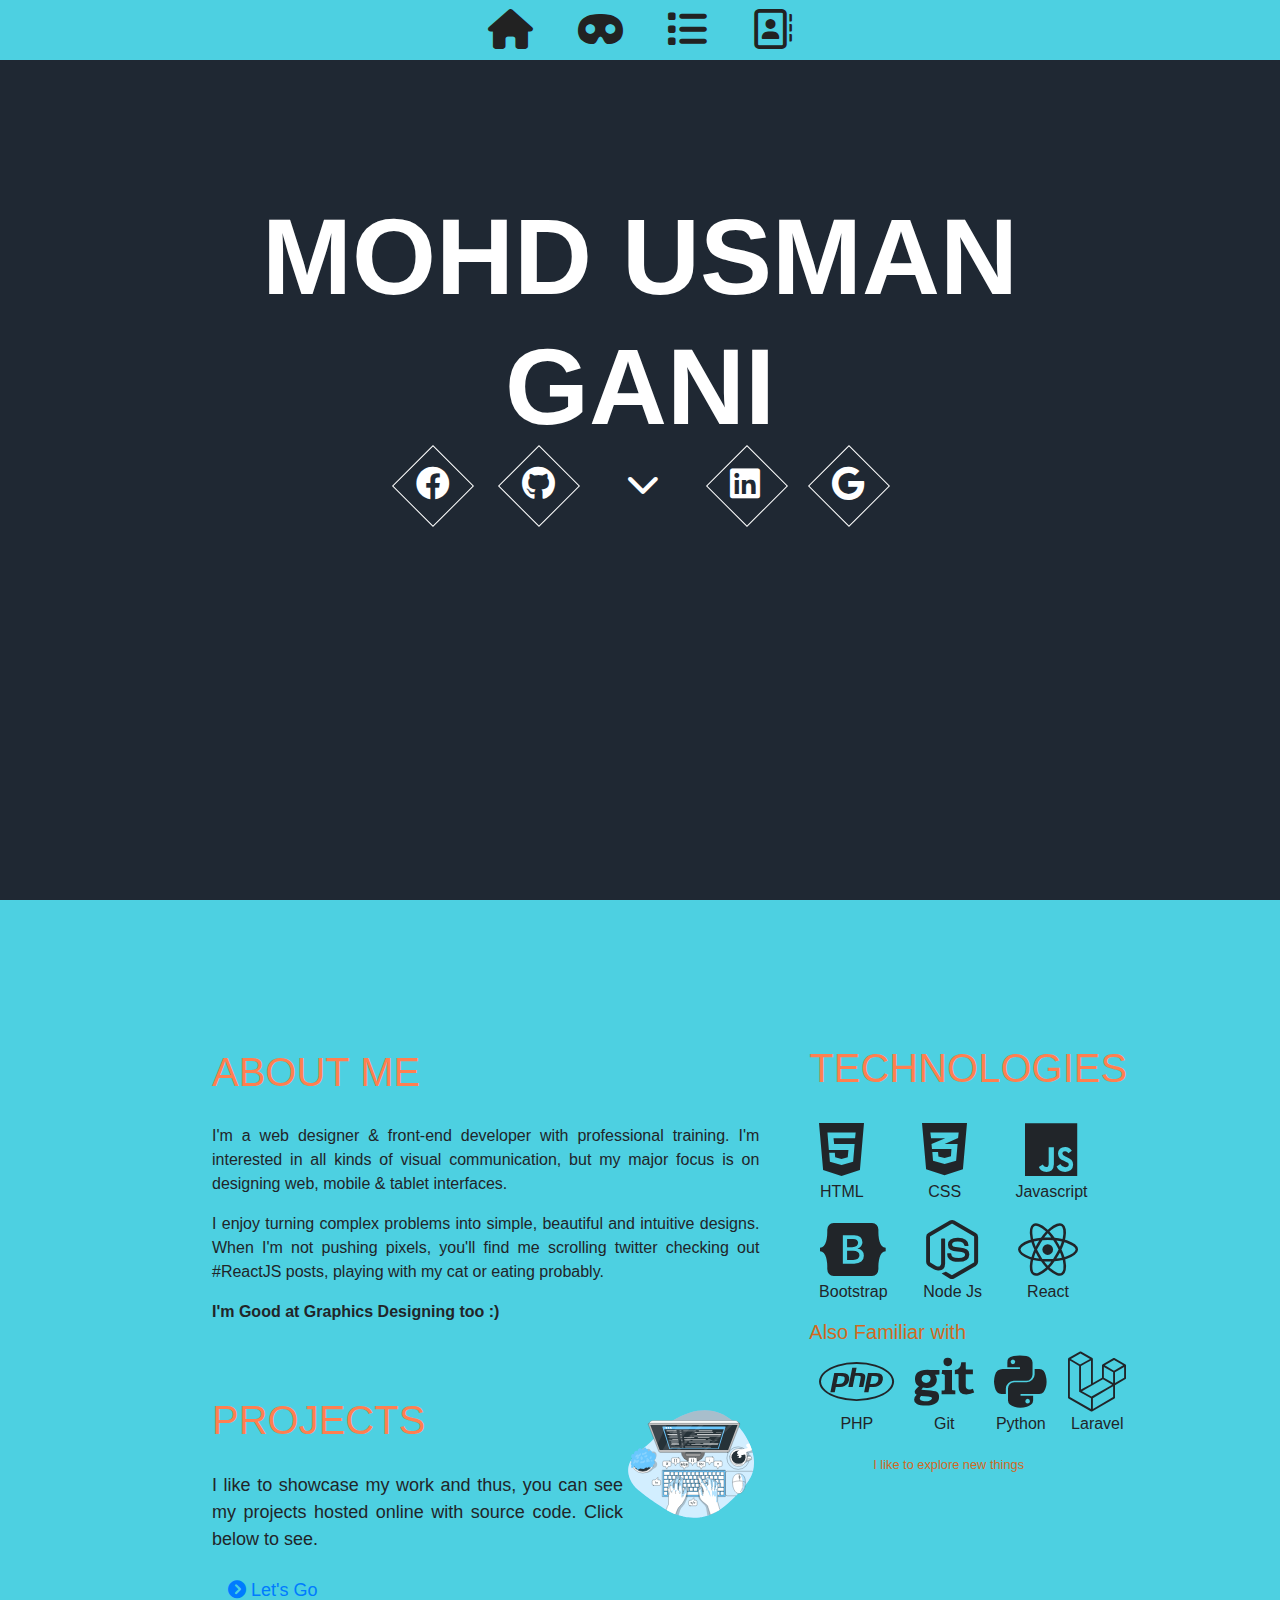
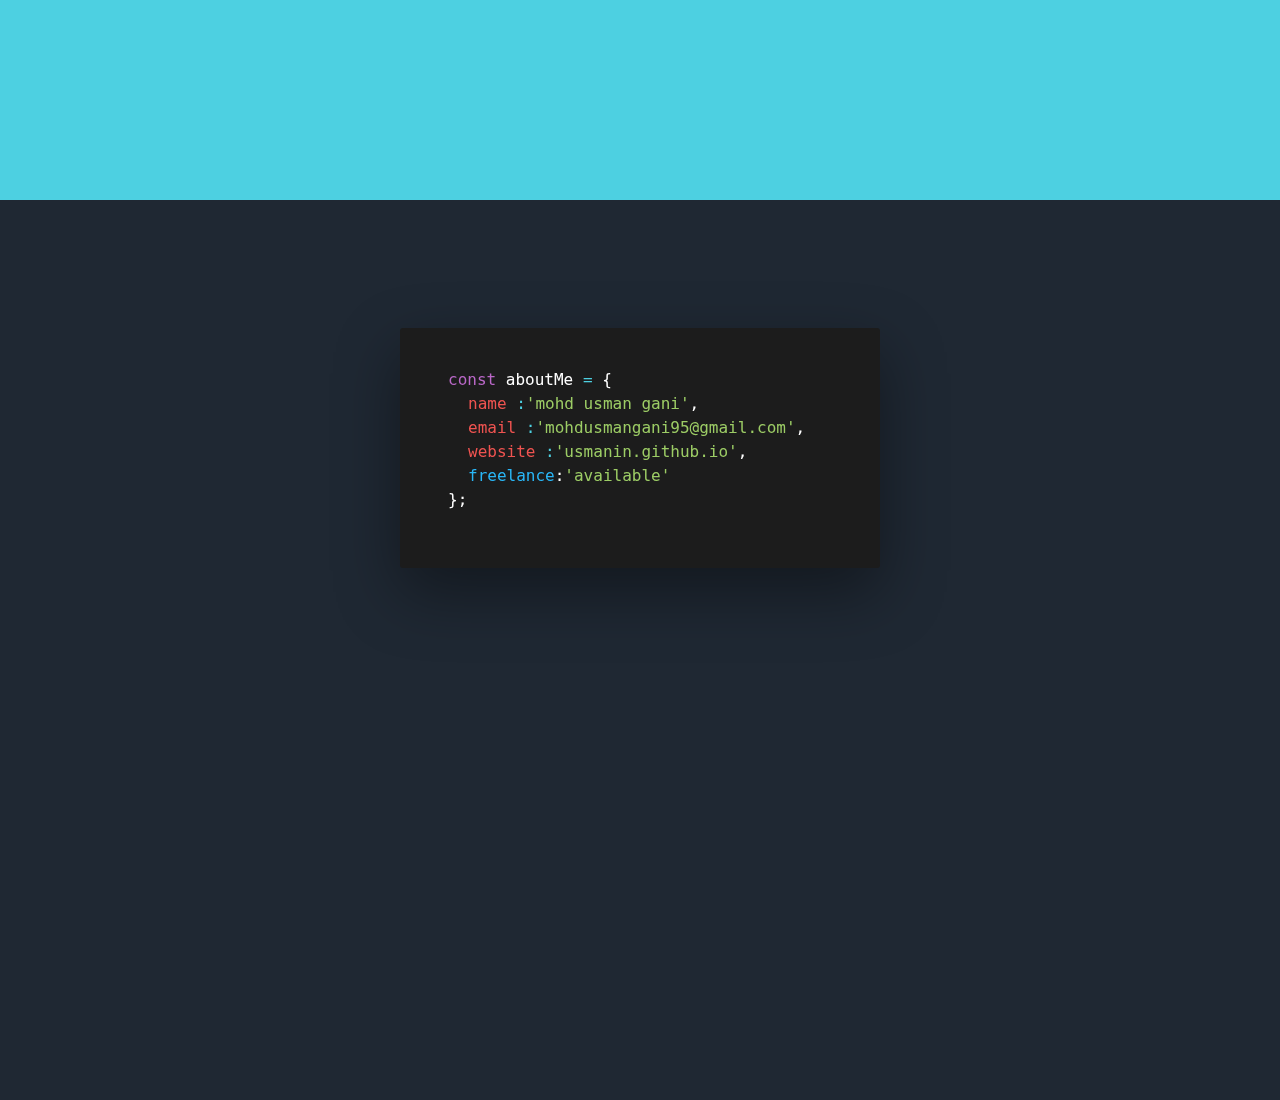
<file: index.html>
<!DOCTYPE html>
<html>
<head>
	<title>Mohd Usman Gani</title> 
	<meta charset="utf-8">
	<meta name="viewport" content="width=device-width, initial-scale=1">
	<link rel="stylesheet" href="https://maxcdn.bootstrapcdn.com/bootstrap/4.5.2/css/bootstrap.min.css">	
	<link href='https://fonts.googleapis.com/css?family=Quicksand' rel='stylesheet'>
	<link rel="stylesheet" href="https://cdnjs.cloudflare.com/ajax/libs/font-awesome/6.0.0-beta3/css/all.min.css" />

	<link rel="stylesheet" href="./assessts/style.css" />
	<link rel="stylesheet" href="./assessts/card.css"/>
	<style>
		
	</style>
</head>
<body id="top">	
	<div class="menubar">
		<div class="bar">
			<div class="progress" id="bar"></div>
			<div id="menu">
				<a href="#top"><i class="fas fa-home"></i></a>
				
				<a href="#skill"><i class="fas fa-mask"></i></a>
				<a href="./project.html"><i class="fas fa-list"></i></a>
				<a href="#contact"><i class="far fa-address-book"></i></a>		
			</div>
		</div>		
	</div>

	<div class="container-fluid" style="padding-left:0; padding-right: 0;">

		<section id="about">
			<h1>Mohd Usman Gani</h1>
			<div class="flex">
				<a href="https://www.facebook.com/M.Gani95" target="_blank"><i class="fab fa-facebook icons"></i></a>
				<a href="https://github.com/usmanIN" target="_blank"><i class="fab fa-github icons"></i></a>
				<a href="#service"><i class="fas fa-chevron-down"></i></a>
				<a href="https://www.linkedin.com/comm/in/mohd-usman-gani-3a11031a1" target="_blank"><i class="fab fa-linkedin icons"></i></a>
				<a href="mailto:mohdusmangani95@gmail.com" target="_blank"><i class="fab fa-google icons"></i></a>				
			</div>
		</section>		
		
		<section id="skill">			
			<div class="row">
				<div class="col-lg-8">
					<div class="card mb-3 " style="background: transparent; border: none;">
						<div class="card-body text-justify">
						<h2 class="section-title">About Me</h2>
						<p>I'm a web designer &amp; front-end developer with professional training. I'm interested in all kinds of visual communication, but my major focus is on designing web, mobile &amp; tablet interfaces.</p>					
						<p>I enjoy turning complex problems into simple, beautiful and intuitive designs. When I'm not pushing pixels, you'll find me scrolling twitter checking out #ReactJS posts, playing with my cat or eating probably.</p>					
						<p><b>I'm Good at Graphics Designing too :) </b></p>
						</div>
					</div>
					<div class="card mb-3 " style="background: transparent; border: none;">
						<div class="card-body text-justify d-flex justify-content-between">
							<div>
								<h4 class="section-title">Projects</h4>
								<p style="font-size: 18px;">I like to showcase my work and thus, you can see my projects hosted online with source code. Click below to see.
								</p>
								<a href="./project.html" class="nav-link"  style="font-size: 18px; ""> <span class="circle"><i class="fas fa-chevron-circle-right"></i></span> Let's Go</a>
							</div>
							<div>
								<img src="./image/typing.svg" style="max-width: 350px; width: 100%;">			
							</div>					
						</div>				
					</div>
				</div>

				<div class="col-lg-4 text-center  mt-3">
					<h2 class="section-title text-left ">Technologies</h2>
					<div class="d-flex justify-content-between">
						<p><i class="fab fa-html5 icons"></i><br/><span class="subtitle">HTML</span></p>
						<p><i class="fab fa-css3-alt icons"></i><br/><span class="subtitle">CSS</span></p>
						<p><i class="fab fa-js icons"></i><br/><span class="subtitle">Javascript</span></p>							
					</div>
					<div class="d-flex justify-content-between">
						<p><i class="fab fa-bootstrap icons"></i><br/><span class="subtitle">Bootstrap</span></p>
						<p><i class="fab fa-node-js icons"></i><br/><span class="subtitle">Node Js</span></p>						
						<p><i class="fab fa-react icons"></i><br/><span class="subtitle">React</span></p>						
					</div>	
					<h5 style="color:chocolate; text-align: left;">Also Familiar with</h5>
					<div class="d-flex justify-content-between">												
						<p><i class="fab fa-php icons"></i><br/><span class="subtitle">PHP</span></p>
						<p><i class="fab fa-git icons"></i><br/><span class="subtitle">Git</span></p>
						<p><i class="fab fa-python icons"></i><br/><span class="subtitle">Python</span></p>							
						<p><i class="fab fa-laravel icons"></i><br/><span class="subtitle">Laravel</span></p>							
					</div>
					<small style="color:chocolate;" class="text-left">I like to explore new things</small>
				</div>
			</div>
			
		</section>
		<section id="contact">
			<!-- <h4 class="section-title">Contact </h4> -->
			<div class="opener">
				<div class="card-opener">
					<div class="card-back">
						<div class="card__cont">
							<span>(<span class="green">'Hello! Nice To Meet You.'</span>);</span>														
							<img src="./image/profile.jpg" class="profile"/>
						</div>
					</div>
					<div class="card-front">
						<div class="card__cta">
						<p><span class="purple">const</span> aboutMe <span class="cyan">=</span> {
							<br />
							<span class="space red">name</span>
							<span class="cyan">:</span><span class="green">'mohd usman gani'</span>,
							<br/>
							<span class="space red">email</span>
							<span class="cyan">:</span><span class="green">'mohdusmangani95@gmail.com'</span>,
							<br/>
							<span class="space red">website</span>
							<span class="cyan">:</span><span class="green">'usmanin.github.io'</span>,
							<br/>
							<span class="space blue">freelance</span>:<span class="green">'available'</span>
							<br/> 
							};
						</p>
						</div>  
					</div>
				</div>
			</div>

			<div class="opener-mobile">
				<h4 class="section-title">Contact</h4>
				<div class="card__cta">
					<p><span class="purple">const</span> aboutMe <span class="cyan">=</span> {
						<br />
						<span class="space red">name</span>
						<span class="cyan">:</span><span class="green">'mohd usman gani'</span>,
						<br/>
						<span class="space red">email</span>
						<span class="cyan">:</span><span class="green">'mohdusmangani95@gmail.com'</span>,
						<br/>
						<span class="space red">website</span>
						<span class="cyan">:</span><span class="green">'usmanin.github.io'</span>,
						<br/>
						<span class="space blue">freelance</span>:<span class="green">'available'</span>
						<br/> 
						};
					</p>
				</div>  
			</div>

		</section>
		
	</div>
</body>
<script src="https://ajax.googleapis.com/ajax/libs/jquery/3.5.1/jquery.min.js"></script>
<script src="https://cdnjs.cloudflare.com/ajax/libs/popper.js/1.16.0/umd/popper.min.js"></script>
<script src="https://maxcdn.bootstrapcdn.com/bootstrap/4.5.2/js/bootstrap.min.js"></script>

<script src="assessts/script.js"></script>

</html>
</file>
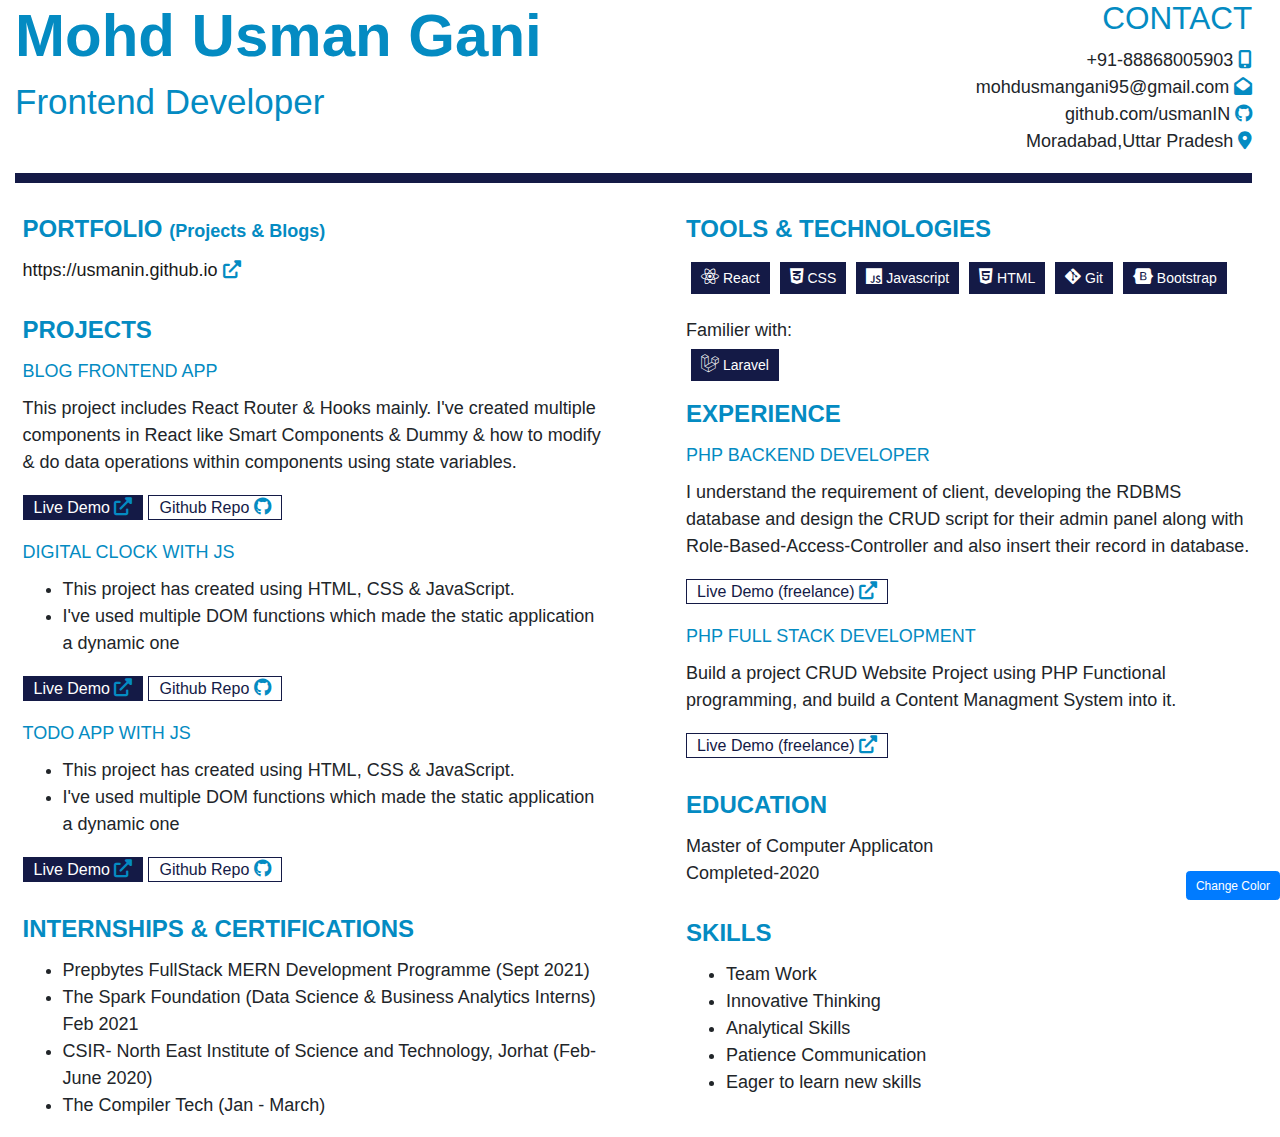
<file: resume/index.html>
<!DOCTYPE html>
<html>
    <head>
        <meta charset="utf-8">
        <meta http-equiv="X-UA-Compatible" content="IE=edge">
        <title>Resume</title>
        <meta name="description" content="">
        <meta name="viewport" content="width=device-width, initial-scale=1">
        <link rel="stylesheet" href="https://maxcdn.bootstrapcdn.com/bootstrap/4.5.2/css/bootstrap.min.css">	
    	<link href='https://fonts.googleapis.com/css?family=Quicksand' rel='stylesheet'>
	    <link rel="stylesheet" href="https://cdnjs.cloudflare.com/ajax/libs/font-awesome/6.0.0-beta3/css/all.min.css" />
        <style>
            *{  font-size: 18px;}
            body{width:99%;}
            :root{
                --color: #048BC2;
                --background: #FFFFFF;
                --button: #141A46;
            }

            
            .project-title, .card-title, .name-title,.role-title, .contact-title, .button-demo{    color: var(--color); }
            .fas, .fab{    color: var(--color); }
                    
            .button-demo{    font-size: 16px;   }
            .project-title, .card-title{    text-transform: uppercase;  margin-bottom: 10px;}
            .card-title{    font-size: 24px;    font-weight: 700;   }
            .project-title{    font-weight: 500;    }
            

            hr{ border-top: 10px solid var(--button);}

            .card{  border: none; }
            .card-body{ padding-bottom: 0; padding-top: 10px; padding-right: 0;}
            .name-title{ font-size: 60px; font-weight: 700; }
            .role-title{ font-size: 35px; font-weight: 400;}
            
            .tool-button .fas, .tool-button .fab{    color: #FFF; }    
            .tool-button{   padding: 5px 10px;background: var(--button); color: white; margin: 5px;   font-size: 14px; }

            div.project-card{ padding-left: 0px;}
            
            div.project-link a{ border: 1px solid var(--button); padding: 3px 10px; text-decoration: none; font-size: 16px;}
            div.project-link a:first-child{background: var(--button); color: white;}
            div.project-link a:first-child:hover{color: var(--button); background: white;}
            div.project-link a:last-child{color: var(--button); background: white;}
            div.project-link a:last-child:hover{background: var(--button); color: white;}
            div.skill-card{ display: flex; flex-wrap: wrap; justify-content: flex-start;}          
            
            #color-div{ position: fixed; z-index: 1; bottom: 0;  width: 0; right: 0;  top:0;  background-color: #141A46; transition: 1s; overflow-x: hidden; padding-top: 60px;}
            #color-div #color-container{ display: flex;  justify-content:center; flex-direction: column;}  
            #color-div div#color-container div p{   margin: 5px; padding: 15px;  }
            #color-div div#color-container div button{   margin: 5px;  border: none; font-size: 12px; color: #FFF;  font-weight:600; background: #191919;}
            #color-div div#color-container div button:hover{  background: #FFF; color: #191919;}
            
            #button-open{   position: fixed;    bottom: 0;     right: 0;     z-index: 1; font-size: 12px; }
            #button-close{   position: absolute;    bottom: 0;     right: 0;    }

            @media print{
                #color-div, #button-open{    display: none;}                
            }
            
        </style>
        
    </head>
    <body>  
        <button class="btn btn-primary btn-sm" id="button-open">Change Color</button>          
        <div id="color-div">

            <div class="container" id="color-container">
                
            </div>
            <button class="btn btn-primary btn-block btn-sm" id="button-close">Close</button>
            
        </div>
        <div class="container-fluid">
            <div class="d-flex justify-content-between">
                <div class="conatiner">
                    <h1 class="name-title">Mohd Usman Gani</h1>                
                    <h3 class="role-title">Frontend Developer</h3> 
                </div>
                <div class="conatiner d-flex flex-column float-right text-right">
                    <h3 class="text-uppercase contact-title">Contact</h3>
                    <div>+91-88868005903 <i class="fas fa-mobile-alt"></i></div>
                    <div>mohdusmangani95@gmail.com <i class="fas fa-envelope-open"></i></div>
                    <div>github.com/usmanIN <i class="fab fa-github"></i></div>
                    <div>Moradabad,Uttar Pradesh <i class="fas fa-map-marker-alt"></i></div>
                </div>
            </div>    
            <hr/>
            
        </div>
        <div class="row">
            <div class="col-lg-6 col-md-6 col-sm-6">
                <div class="card">
                    <div class="card-body">
                        <p class="card-title">Portfolio <span style="text-transform:capitalize">(Projects & Blogs)</span></p>
                        <p ><a style="color:#191919; font-size: 18px; font-weight: 500;" href="https://usmanin.github.io/">https://usmanin.github.io <i class="fas fa-external-link-alt"></i></a></p>
                    </div>
                </div>
                <div class="card">
                    <div class="card-body">
                        <p class="card-title">Projects</p>                        
                        <div class="container-fluid mb-3 project-card">
                            <p class="project-title">Blog Frontend App</p>
                            <p class="project-description">This project includes React Router & Hooks
                                mainly. I've created multiple components in
                                React like Smart Components & Dummy &
                                how to modify & do data operations within
                                components using state variables.</p>
                            <div class="project-link">
                                <a href="" class="button-demo"> Live Demo <i class="fas fa-external-link-alt"></i></a>
                                <a href="" class="button-demo"> Github Repo <i class="fab fa-github"></i> </a>
                            </div>                            
                        </div>

                        
                        <div class="container-fluid mb-3 project-card">
                            <p class="project-title">Digital Clock with JS</p>
                            <ul class="project-description">
                                <li>This project has created using HTML, CSS &  JavaScript.</li>
                                <li>I've used multiple DOM functions which
                                    made the static application a dynamic one</li>
                            </ul>
                            <div class="project-link">
                                <a href="https://usmanin.github.io/Elevation-Academy/project/Digital%20Clock/" class="button-demo"> Live Demo <i class="fas fa-external-link-alt"></i></a>
                                <a href="https://github.com/usmanIN/Elevation-Academy/tree/master/project/Digital%20Clock" class="button-demo"> Github Repo <i class="fab fa-github"></i> </a>
                            </div>                            
                        </div>

                        <div class="container-fluid mb-3 project-card">
                            <p class="project-title">TODO App with JS</p>
                            <ul class="project-description">
                                <li>This project has created using HTML, CSS &  JavaScript.</li>
                                <li>I've used multiple DOM functions which
                                    made the static application a dynamic one</li>
                            </ul>
                            <div class="project-link">
                                <a href="https://usmanin.github.io/Elevation-Academy/project/todo-app-js/" class="button-demo"> Live Demo <i class="fas fa-external-link-alt"></i></a>
                                <a href="https://github.com/usmanIN/Elevation-Academy/tree/master/project/todo-app-js" class="button-demo"> Github Repo <i class="fab fa-github"></i> </a>
                            </div>                            
                        </div>

                    </div>
                </div>

                <div class="card">
                    <div class="card-body">
                        <p class="card-title">Internships & Certifications</p>                        
                        
                            <div class="container-fluid mb-3 project-card">
                                <ul>
                                    <li>Prepbytes FullStack MERN Development Programme (Sept 2021)</li>
                                    <li>The Spark Foundation (Data Science & Business Analytics Interns) Feb 2021</li>
                                    <li>CSIR- North East Institute of Science and Technology, Jorhat (Feb-June 2020)</li>
                                    <li>The Compiler Tech (Jan - March)</li>
                                </ul>              
                            </div>
                    </div>
                </div>
                
            </div>
            <div class="col-lg-6 col-md-6 col-sm-6">
                <div class="card">
                    <div class="card-body">
                            <div class="container-fluid">
                                <p class="card-title">Tools & Technologies</p> 
                                <div class="skill-card">
                                    <div class="tool-button">
                                        <i class="fab fa-react"></i> React
                                    </div>
                                    <div class="tool-button">
                                        <i class="fab fa-css3-alt"></i> CSS
                                    </div>                                    
                                    <div class="tool-button">
                                        <i class="fab fa-js"></i> Javascript
                                    </div>
                                    
                                    <div class="tool-button">
                                        <i class="fab fa-html5"></i> HTML
                                    </div>
                                    
                                    <div class="tool-button">
                                        <i class="fab fa-git-alt"></i> Git
                                    </div>
                                    
                                    <div class="tool-button">
                                        <i class="fab fa-bootstrap"></i> Bootstrap
                                    </div>
                                </div>
                                <p></p>
                                <div>Familier with: </div>
                                <div class="d-flex flex-wrap justify-content-start">
                                    <div class="tool-button">
                                        <i class="fab fa-laravel"></i> Laravel
                                    </div>
                                    
                                </div>
                            </div>
                    </div>
                </div>

                <div class="card">
                    <div class="card-body">
                        <div class="container-fluid mb-3">
                            <p class="card-title">Experience</p>                                                     
                            <p class="project-title">PHP Backend Developer</p>
                            <p class="project-description">
                                I understand the requirement of client, developing the RDBMS database and design the CRUD script for their admin panel along with Role-Based-Access-Controller and also insert their record in database.                                
                            </p>                            
                            <div class="project-link">
                                <a href="https://demo.brixtonbike.com/" class="button-demo"> Live Demo (freelance) <i class="fas fa-external-link-alt"></i></a>                                
                            </div>                            
                        </div>
                        <div class="container-fluid mb-3">
                            <p class="project-title">PHP Full Stack Development </p>
                            <p class="project-description">
                                Build a project CRUD Website Project using PHP Functional programming, and build a Content Managment System into it.
                            </p>                            
                            <div class="project-link">
                                <a href="https://getsarkari.com/" class="button-demo"> Live Demo (freelance) <i class="fas fa-external-link-alt"></i></a>                                
                            </div>                            
                        </div>

                    </div>
                </div>

                
                <div class="card">
                    <div class="card-body">
                        <div class="container-fluid">
                            <p class="card-title">Education</p>                             
                            <p style="margin-bottom: 0;">Master of Computer Applicaton</p>                            
                            <p>Completed-2020</p>
                        </div>
                    </div>
                </div>
                
                <div class="card">
                    <div class="card-body">
                        <div class="container-fluid">
                            <p class="card-title">Skills</p> 
                            <ul>
                                <li>Team Work</li>
                                <li>Innovative Thinking</li>
                                <li>Analytical Skills</li>
                                <li>Patience Communication</li>
                                <li>Eager to learn new skills</li>
                            </ul>                            
                        </div>
                    </div>
                </div>


                
                <!-- <div class="card">
                    <div class="card-body">
                        <div class="container-fluid">
                            <p class="card-title">Blogs</p>                             
                            <a href="https://leideapad.wordpress.com/2021/02/25/build-a-ml-project-prediction-of-student-scores/" class="button-demo"> Build a ML Project – Prediction of Student Scores <i class="fas fa-external-link-alt"></i></a><br/>
                            <a href="https://leideapad.wordpress.com/2020/04/23/how-to-create-a-pyramid-pattern-in-using-programming-language/" class="button-demo"> How to create a pyramid pattern in programming? <i class="fas fa-external-link-alt"></i></a>                     
                        </div>                        
                    </div>
                </div>         -->

            </div>            
        </div>

    </body>    
    <script>





    let color = [
         ["#048BC2","#212834"],
         ["#E47960","#000000"],
         ["#65A3CB","#EBB248"],
         ["#EC1D26","#2DC3E0"],       
         ["#000000","#F61329"],         
         ["#BD3147","#303E4C"],
         ["#27B45E","#F7941D"],
         ["#2C316F","#F16C59"]
    ];

    

    for (let index = 0; index < color.length; index++) {
        const value = color[index][1];
        const button = color[index][0];
        
        document.querySelector("#color-container").innerHTML += `<div class="d-flex justify-content-start flex-wrap" style='padding:10px 20px'>
            "<p style="background: `+value+`"></p>        
            <p style="background: `+button+`"></p>
            <button class="color-button" value="`+value+`" button="`+button+`">Select</button>
            </div>`;
    }
            
        
        let cbox = document.querySelectorAll("#color-div button.color-button");
        console.log(cbox.length);
        for (let i = 0; i < cbox.length; i++) {
            cbox[i].addEventListener("click", function() {                
                document.documentElement.style.setProperty('--button', this.getAttribute("button"));
                document.documentElement.style.setProperty('--color', this.getAttribute("value"));
            });
        }
        
        document.querySelector("#button-open").addEventListener("click",function(){
            document.querySelector("#color-div").style.width ="250px";
        })
        document.querySelector("#button-close").addEventListener("click",function(){
            document.querySelector("#color-div").style.width = "0";
       
        });

        document.querySelectorAll("a").forEach(function(e){
            e.setAttribute("target","_blank");
        });

    </script>
</html>
</file>
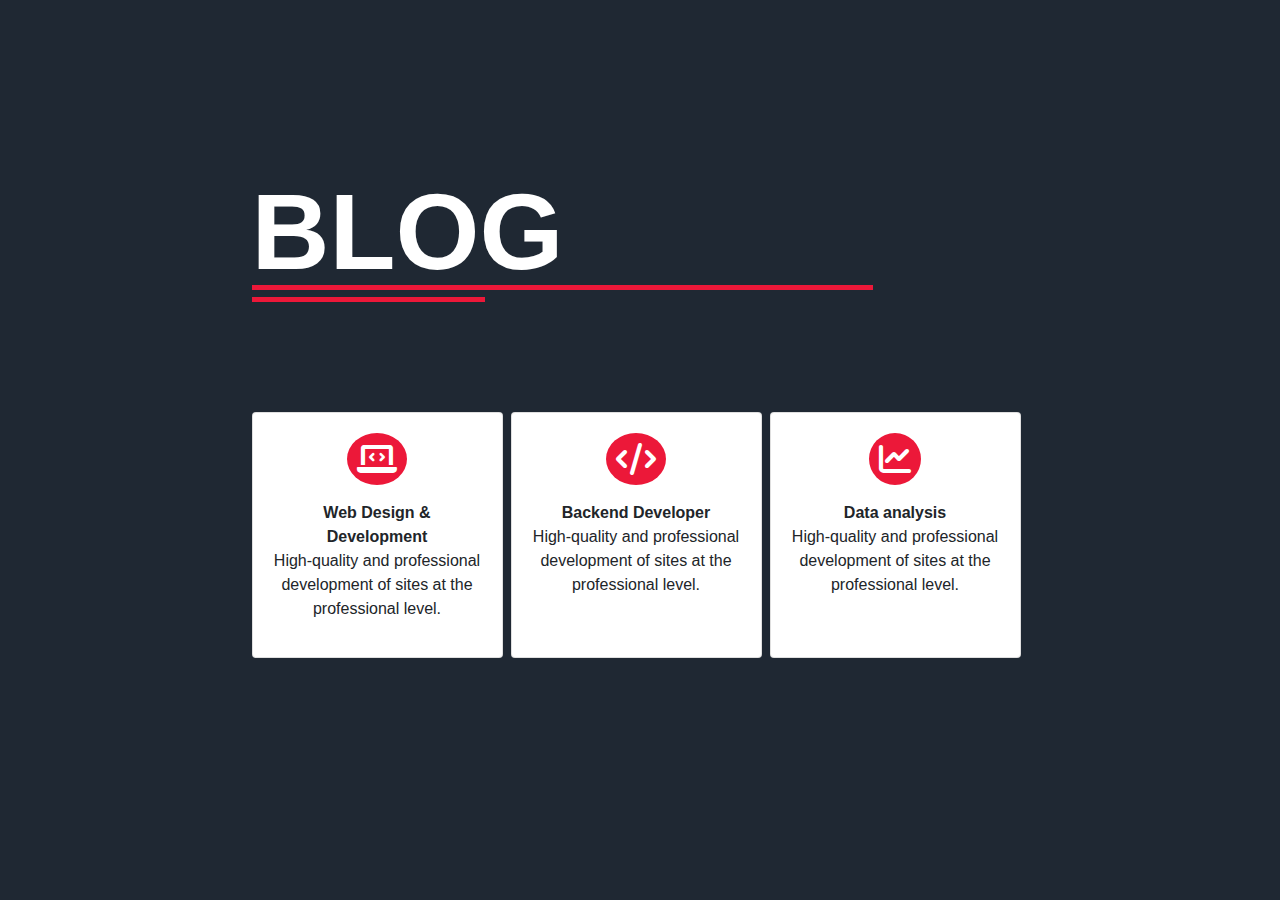
<file: blog.html>
<!DOCTYPE html>
<html>
<head>
	<title>Mohd Usman Gani</title> 
	<meta charset="utf-8">
	<meta name="viewport" content="width=device-width, initial-scale=1">
	<link rel="stylesheet" href="https://maxcdn.bootstrapcdn.com/bootstrap/4.5.2/css/bootstrap.min.css">	
	<link href='https://fonts.googleapis.com/css?family=Quicksand' rel='stylesheet'>
	<link rel="stylesheet" href="https://cdnjs.cloudflare.com/ajax/libs/font-awesome/6.0.0-beta3/css/all.min.css" />

	<link rel="stylesheet" href="./assessts/style.css" />
	<link rel="stylesheet" href="./assessts/card.css"/>
    <style>
        
        h1{
            padding-bottom: 1em;
            text-align: left;
            position: relative;
        }
        
        h1::after, h1::before{            
            content: "";
            border-bottom: 5px solid #ec1839;
            left: 0;        
            position: absolute;
        }
        h1::after{
            width: 80%;
            top: 50%;            
        }
        
        h1::before{
            width: 30%;
            top: 55%;   
        }

        #service .card{
            text-align: center;        
        }

        #service .card .icons{
            font-size: 2em;
            padding: 10px;
            border-radius: 50%;
            background: #ec1839;
            color: #fff;
        }
    </style>
</head>
<body id="top">	

	<div class="container">
		<section id="about">
            
            <h1>Blog</h1>						
            
            <div id="service">
                <div class="d-flex justify-content-between mb-3">
                    <div class="card mr-2">
                        <div class="card-body">
                            <p><i class="fas fa-laptop-code icons"></i></p>
                            <strong>Web Design & Development</strong>
                            <p>High-quality and professional development of sites at the professional level.</p>
                        </div>
                    </div>
                    <div class="card mr-2">
                        <div class="card-body">
                            <p><i class="fas fa-code icons"></i></p>
                            <strong>Backend Developer</strong>
                            <p>High-quality and professional development of sites at the professional level.</p>
                        </div>
                    </div>
                    <div class="card mr-2">
                        <div class="card-body">
                            <p><i class="fa fa-line-chart icons"></i></p>
                            <strong>Data analysis</strong>
                            <p>High-quality and professional development of sites at the professional level.</p>
                        </div>
                    </div>				
                </div>
            </div>
		</section>		
	</div>
</body>
<script src="https://ajax.googleapis.com/ajax/libs/jquery/3.5.1/jquery.min.js"></script>

<script src="https://cdnjs.cloudflare.com/ajax/libs/popper.js/1.16.0/umd/popper.min.js"></script>
<script src="https://maxcdn.bootstrapcdn.com/bootstrap/4.5.2/js/bootstrap.min.js"></script>

<script src="assessts/script.js"></script>
</html>
</file>
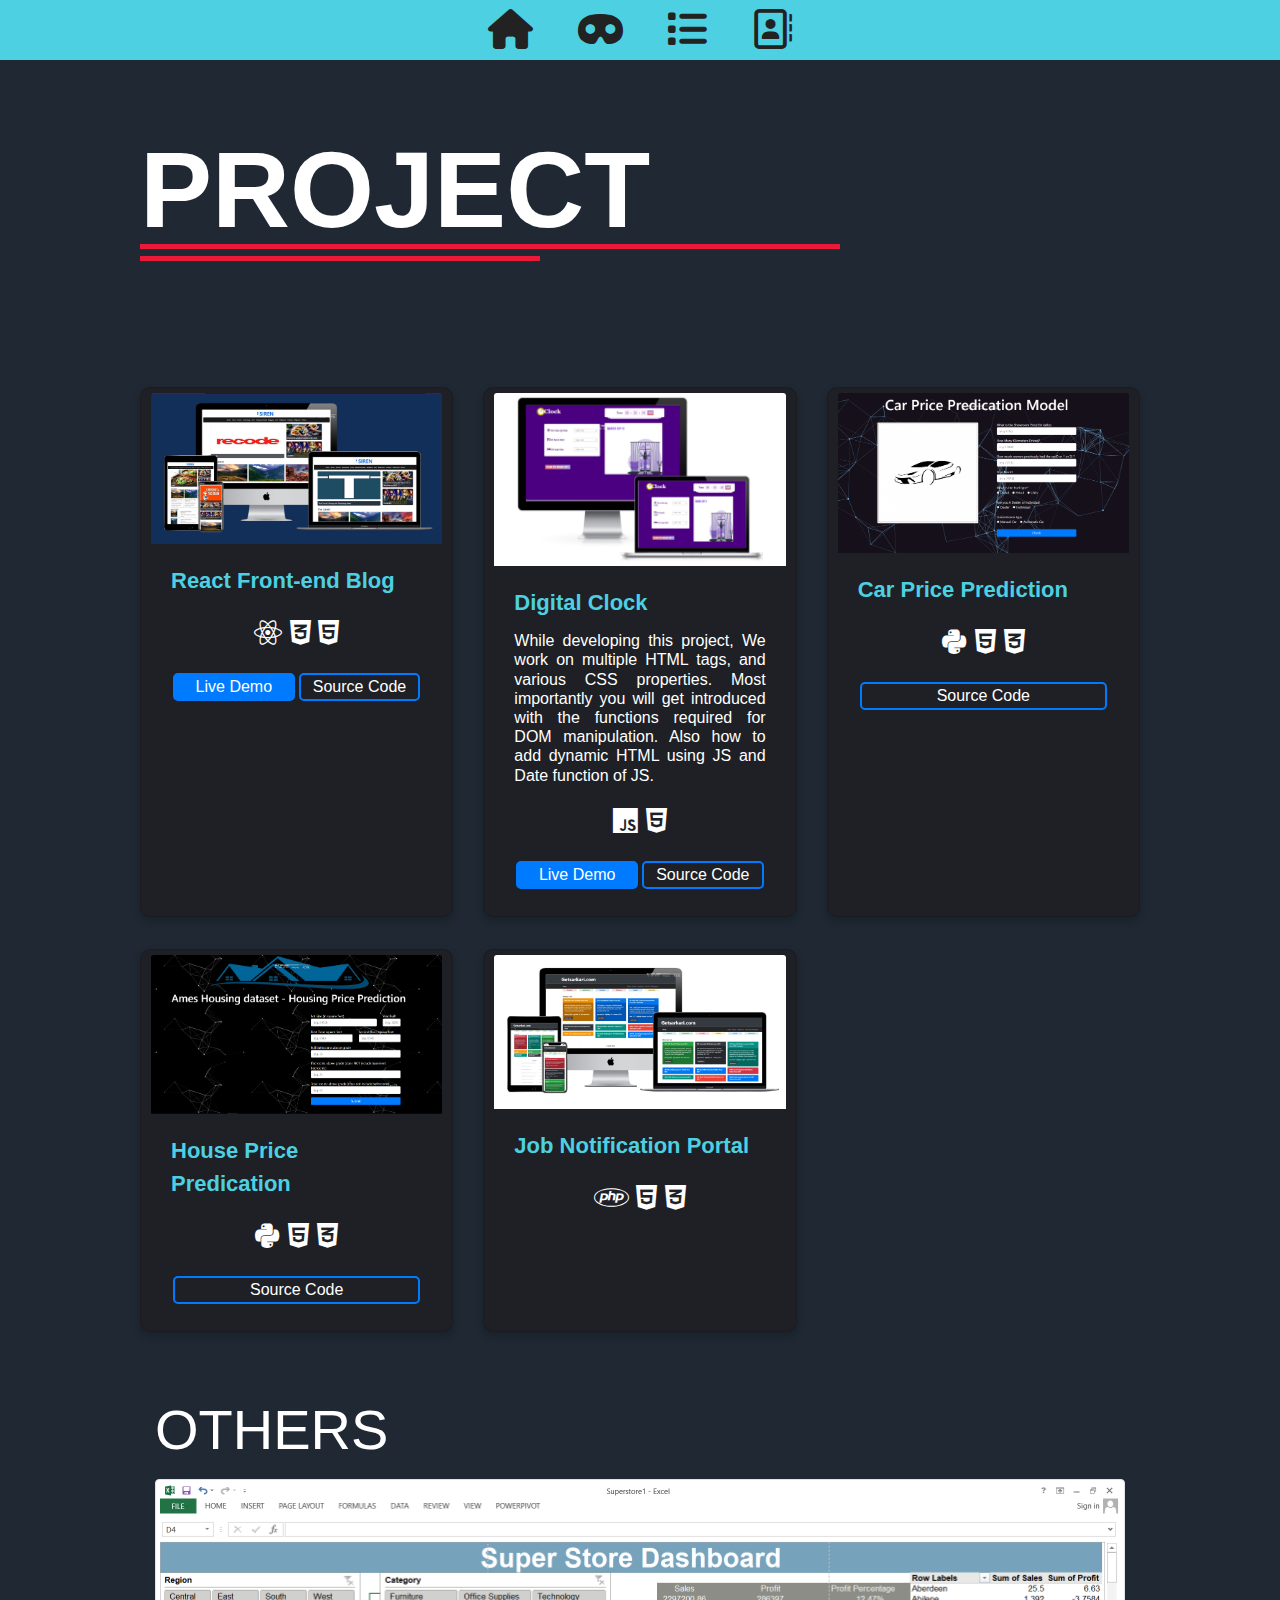
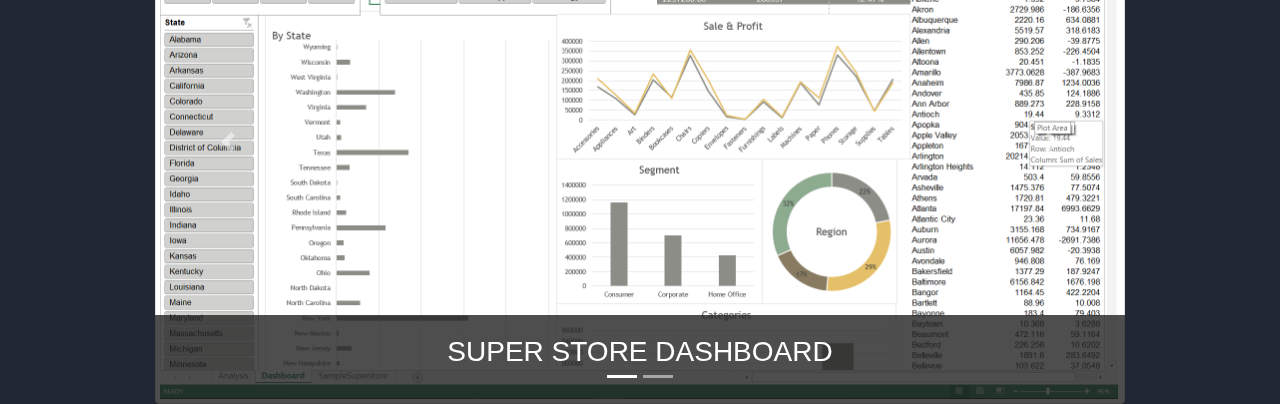
<file: project.html>
<!DOCTYPE html>
<html>
<head>
	<title>Mohd Usman Gani</title> 
	<meta charset="utf-8">
	<meta name="viewport" content="width=device-width, initial-scale=1">
	<link rel="stylesheet" href="https://maxcdn.bootstrapcdn.com/bootstrap/4.5.2/css/bootstrap.min.css">	
	<link href='https://fonts.googleapis.com/css?family=Quicksand' rel='stylesheet'>
	<link rel="stylesheet" href="https://cdnjs.cloudflare.com/ajax/libs/font-awesome/6.0.0-beta3/css/all.min.css" />

	<link rel="stylesheet" href="./assessts/style.css" />
	<link rel="stylesheet" href="./assessts/card.css"/>
    <style>

        section#about{ padding:10% 10%;}
        h1{ padding-bottom: 1em;    text-align: left;   position: relative; }
        h1::after, h1::before{  content: "";    border-bottom: 5px solid #ec1839;   left: 0;    position: absolute; }
        h1::after{  width: 70%; top: 50%;   }        
        h1::before{ width: 40%; top: 55%;   }
        /* #project .card{ text-align: center; } */
        /* #project .card .icons{  font-size: 2em; padding: 10px;  border-radius: 50%; background: #ec1839;    color: #fff;    } */
                
        @media screen and (max-width:450px) {            
            h1::after{  width: 80%; top: 60%;   }
            h1::before{ width: 30%; top: 67%;   }
            #project > .d-flex{ flex-direction: column; }
        }
        @media screen and (max-width:780px) {            
            .menubar {  padding: 0; }
            section#about h1{  font-size: 50px;}
            section#about{ padding:25% 0;}
            #carousel-slider{
                padding-left: 5px;
                padding-right: 5px;
            }
        }

        /* .project-list { margin-bottom: 20px; }
        .project-list .project-image img{ width: 100%; height: 100%;  }
        .project-list .project-image{ text-align: justify; font-weight: 600; padding: 0 0px;}
        .project-list .project-content{ text-align: justify; font-weight: 600;  color: black; background: #fff; padding: 20px 20px;} */

        /* @media screen and (max-width:780px) {            
            .project-list .project-content{order: 2;}
        } */

        .carousel-image {   width: 100%;    height: 100%;}
        div.carousel-caption h3{text-transform: uppercase;}
        div.carousel-caption{ background: rgba(34, 34, 34, 0.8); position: absolute;  left: 0; right: 0; bottom: 0; z-index: 1;}
        
        .link{  
            width: 100%; text-align: center; 
            text-decoration:none; 
            border:2px solid var(--primary); 
            border-radius:5px; color: #fff;        
            margin: 2px; padding: 0px 10px;
            background: var(--primary);    
        }
        .link:hover{    text-decoration: none;    color: #fff;    background: none;}
           
    </style>
</head>
<body id="top">	
    <div class="menubar">
		<div class="bar">
			<div class="progress" id="bar"></div>
			<div id="menu">
				<a href="./index.html#top"><i class="fas fa-home"></i></a>
				<a href="./index.html#skill"><i class="fas fa-mask"></i></a>
				<a href="./project.html"><i class="fas fa-list"></i></a>
				<a href="./index.html#contact"><i class="far fa-address-book"></i></a>		
			</div>
		</div>		
	</div>
	<div class="container-fluid">
		<section id="about">            
            <h1>Project</h1>				

            <div id="project-list-content">

            </div>
            
            <div class="container-fluid my-5" id="carousel-slider">
                <h2 class="text-white display-4 mb-3 text-uppercase text-left">Others</h2>
                <div id="demo" class="carousel slide" data-ride="carousel">
                    <ul class="carousel-indicators" id="carousel-indicators-content">
             
                    </ul>
                    <div class="carousel-inner" id="carousel-inner-content">
                                               
                    </div>
                    <a class="carousel-control-prev" href="#demo" data-slide="prev">
                      <span class="carousel-control-prev-icon"></span>
                    </a>
                    <a class="carousel-control-next" href="#demo" data-slide="next">
                      <span class="carousel-control-next-icon"></span>
                    </a>
                  </div>
            </div>
            
      	</section>	                  
	</div>
</body>
<script src="https://ajax.googleapis.com/ajax/libs/jquery/3.5.1/jquery.min.js"></script>

<script src="https://cdnjs.cloudflare.com/ajax/libs/popper.js/1.16.0/umd/popper.min.js"></script>
<script src="https://maxcdn.bootstrapcdn.com/bootstrap/4.5.2/js/bootstrap.min.js"></script>

<script src="assessts/script.js"></script>
<script src="assessts/project-data.js"></script>
<script src="assessts/project-card.js"></script>
<!-- <script src="assessts/project.js"></script> -->
<script src="assessts/carousel.js"></script>
</html>
</file>
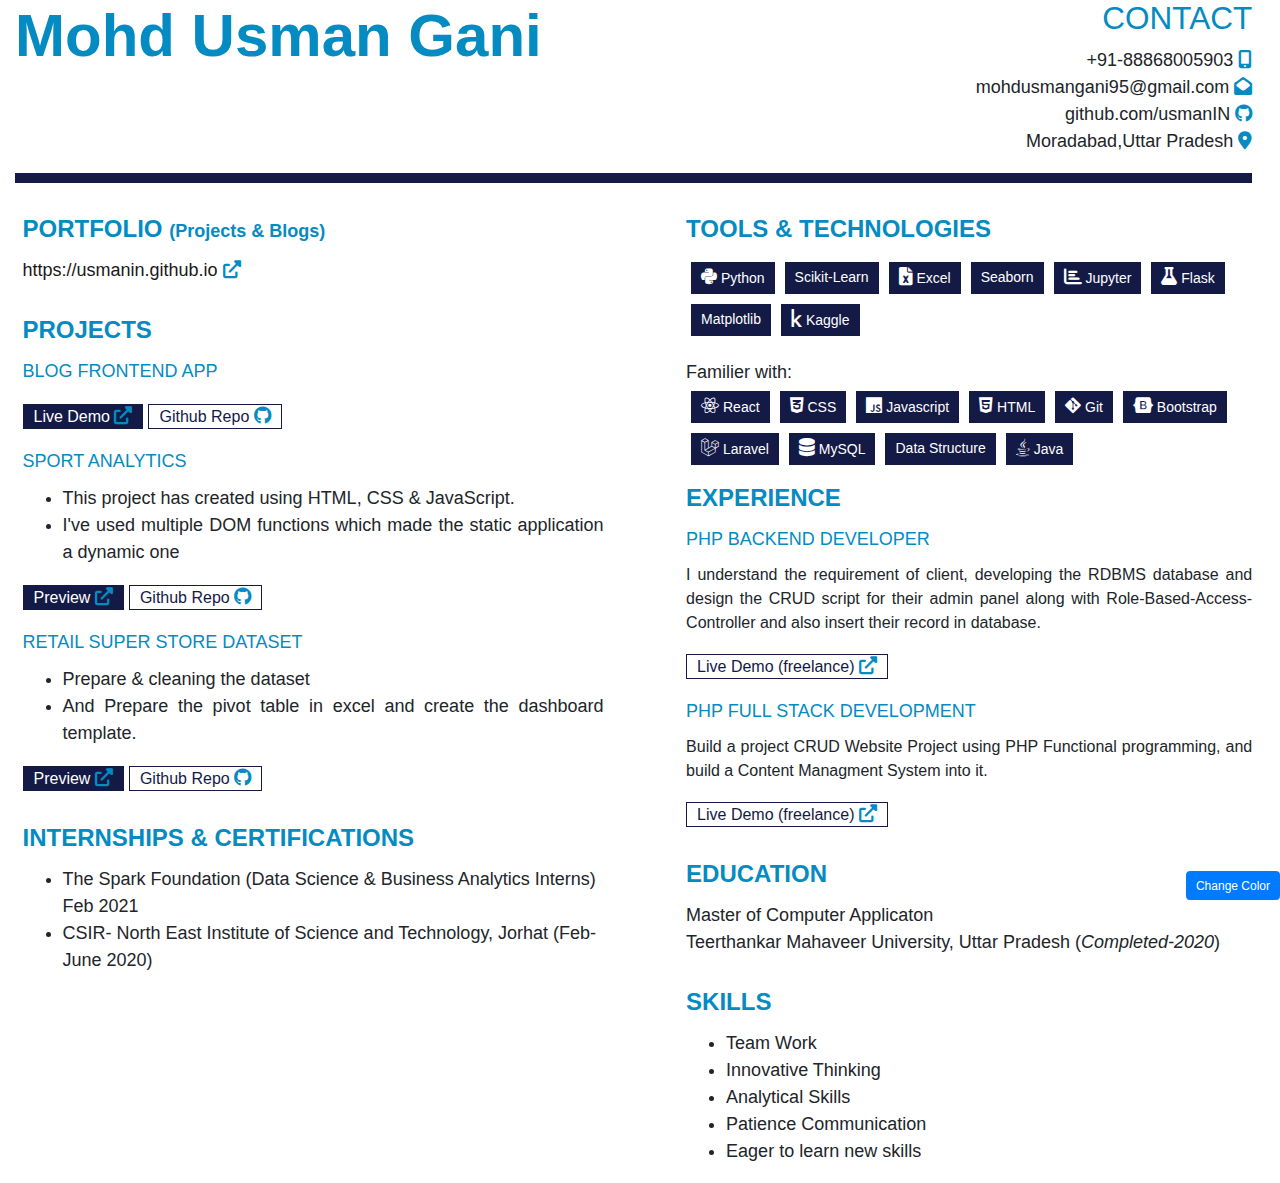
<file: resume/datascience.html>
<!DOCTYPE html>
<html>
    <head>
        <meta charset="utf-8">
        <meta http-equiv="X-UA-Compatible" content="IE=edge">
        <title>Resume</title>
        <meta name="description" content="">
        <meta name="viewport" content="width=device-width, initial-scale=1">
        <link rel="stylesheet" href="https://maxcdn.bootstrapcdn.com/bootstrap/4.5.2/css/bootstrap.min.css">	
    	<link href='https://fonts.googleapis.com/css?family=Quicksand' rel='stylesheet'>
	    <link rel="stylesheet" href="https://cdnjs.cloudflare.com/ajax/libs/font-awesome/6.0.0-beta3/css/all.min.css" />
        <style>
            *{  font-size: 18px;}
            body{width:99%;}
            :root{
                --color: #048BC2;
                --background: #FFFFFF;
                --button: #141A46;
            }

            
            .project-title, .card-title, .name-title,.role-title, .contact-title, .button-demo{    color: var(--color); }
            .fas, .fab{    color: var(--color); }
                    
            .button-demo{    font-size: 16px;   }
            .project-title, .card-title{    text-transform: uppercase;  margin-bottom: 10px;}
            .card-title{    font-size: 24px;    font-weight: 700;   }
            .project-title{    font-weight: 500;    }


            hr{ border-top: 10px solid var(--button);}

            .card{  border: none; }
            .card-body{ padding-bottom: 0; padding-top: 10px; padding-right: 0;}
            .name-title{ font-size: 60px; font-weight: 700; }
            .role-title{ font-size: 35px; font-weight: 400;}
            
            .tool-button .fas, .tool-button .fab{    color: #FFF; }    
            .tool-button{   padding: 5px 10px;background: var(--button); color: white; margin: 5px;   font-size: 14px; }

            div.project-card{ padding-left: 0px;}
            
            div.project-link a{ border: 1px solid var(--button); padding: 3px 10px; text-decoration: none; font-size: 16px;}
            div.project-link a:first-child{background: var(--button); color: white;}
            div.project-link a:first-child:hover{color: var(--button); background: white;}
            div.project-link a:last-child{color: var(--button); background: white;}
            div.project-link a:last-child:hover{background: var(--button); color: white;}
            div.skill-card{ display: flex; flex-wrap: wrap; justify-content: flex-start;}          
            
            #color-div{ position: fixed; z-index: 1; bottom: 0;  width: 0; right: 0;  top:0;  background-color: #141A46; transition: 1s; overflow-x: hidden; padding-top: 60px;}
            #color-div #color-container{ display: flex;  justify-content:center; flex-direction: column;}  
            #color-div div#color-container div p{   margin: 5px; padding: 15px;  }
            #color-div div#color-container div button{   margin: 5px;  border: none; font-size: 12px; color: #FFF;  font-weight:600; background: #191919;}
            #color-div div#color-container div button:hover{  background: #FFF; color: #191919;}
            
            #button-open{   position: fixed;    bottom: 0;     right: 0;     z-index: 1; font-size: 12px; }
            #button-close{   position: absolute;    bottom: 0;     right: 0;    }
            .project-description{text-align: justify; font-size: 16px;}

            @media print{
                #color-div, #button-open{    display: none;}                
            }
            
        </style>
        
    </head>
    <body>  
        <button class="btn btn-primary btn-sm" id="button-open">Change Color</button>          
        <div id="color-div">

            <div class="container" id="color-container">
                
            </div>
            <button class="btn btn-primary btn-block btn-sm" id="button-close">Close</button>
            
        </div>
        <div class="container-fluid">
            <div class="d-flex justify-content-between">
                <div class="conatiner">
                    <h1 class="name-title">Mohd Usman Gani</h1>                
                    <!-- <h3 class="role-title">Frontend Developer</h3>  -->
                </div>
                <div class="conatiner d-flex flex-column float-right text-right">
                    <h3 class="text-uppercase contact-title">Contact</h3>
                    <div>+91-88868005903 <i class="fas fa-mobile-alt"></i></div>
                    <div>mohdusmangani95@gmail.com <i class="fas fa-envelope-open"></i></div>
                    <div>github.com/usmanIN <i class="fab fa-github"></i></div>
                    <div>Moradabad,Uttar Pradesh <i class="fas fa-map-marker-alt"></i></div>
                </div>
            </div>    
            <hr/>
            
        </div>
        <div class="row">
            <div class="col-lg-6 col-md-6 col-sm-6">
                <div class="card">
                    <div class="card-body">
                        <p class="card-title">Portfolio <span style="text-transform:capitalize">(Projects & Blogs)</span></p>
                        <p ><a style="color:#191919; font-size: 18px; font-weight: 500;" href="https://usmanin.github.io/">https://usmanin.github.io <i class="fas fa-external-link-alt"></i></a></p>
                    </div>
                </div>
                <div class="card">
                    <div class="card-body">
                        <p class="card-title">Projects</p>                        
                        <div class="container-fluid mb-3 project-card">
                            <p class="project-title">Blog Frontend App</p>
                            <p class="project-description"></p>
                            <div class="project-link">
                                <a href="" class="button-demo"> Live Demo <i class="fas fa-external-link-alt"></i></a>
                                <a href="" class="button-demo"> Github Repo <i class="fab fa-github"></i> </a>
                            </div>                            
                        </div>

                        
                        <div class="container-fluid mb-3 project-card">
                            <p class="project-title">Sport Analytics</p>
                            <ul class="project-description">
                                <li>This project has created using HTML, CSS &  JavaScript.</li>
                                <li>I've used multiple DOM functions which
                                    made the static application a dynamic one</li>
                            </ul>
                            <div class="project-link">
                                <a href="https://github.com/usmanIN/The-Spark-Foundation/blob/main/Task%204%20-%20Exploratory%20Data%20Analysis%20-%20Sports/IPL%20Dataset.ipynb" class="button-demo"> Preview <i class="fas fa-external-link-alt"></i></a>
                                <a href="https://github.com/usmanIN/The-Spark-Foundation/tree/main/Task%204%20-%20Exploratory%20Data%20Analysis%20-%20Sports" class="button-demo"> Github Repo <i class="fab fa-github"></i> </a>
                            </div>                            
                        </div>

                        <div class="container-fluid mb-3 project-card">
                            <p class="project-title">Retail Super Store Dataset</p>
                            <ul class="project-description">
                                <li>Prepare & cleaning the dataset</li>
                                <li>And Prepare the pivot table in excel and create the dashboard template.</li>
                            </ul>
                            <div class="project-link">
                                <a href="https://usmanin.github.io/image/Super-store.png" class="button-demo"> Preview <i class="fas fa-external-link-alt"></i></a>
                                <a href="https://github.com/usmanIN/The-Spark-Foundation/tree/main/Task%203%20-%20Exploratory%20Data%20Analysis%20-%20Retail" class="button-demo"> Github Repo <i class="fab fa-github"></i> </a>
                            </div>                            
                        </div>

                    </div>
                </div>

                <div class="card">
                    <div class="card-body">
                        <p class="card-title">Internships & Certifications</p>                        
                        
                            <div class="container-fluid mb-3 project-card">
                                <ul>                                    
                                    <li>The Spark Foundation (Data Science & Business Analytics Interns) Feb 2021</li>
                                    <li>CSIR- North East Institute of Science and Technology, Jorhat (Feb-June 2020)</li>                                    
                                </ul>              
                            </div>
                    </div>
                </div>
                
            </div>
            <div class="col-lg-6 col-md-6 col-sm-6">
                <div class="card">
                    <div class="card-body">
                            <div class="container-fluid">
                                <p class="card-title">Tools & Technologies</p> 
                                <div class="skill-card">
                                    <div class="tool-button">
                                        <i class="fab fa-python"></i> Python
                                    </div>
                                    <div class="tool-button">Scikit-Learn</div>
                                    <div class="tool-button">
                                        <i class="fas fa-file-excel"></i> Excel
                                    </div>
                                    
                                    <div class="tool-button">Seaborn</div>
                                    <div class="tool-button">
                                        <i class="fas fa-chart-bar"></i> Jupyter
                                    </div>
                                    <div class="tool-button">
                                        <i class="fas fa-flask"></i> Flask
                                    </div>
                                    
                                    <div class="tool-button">Matplotlib</div>
                                    <div class="tool-button">
                                        <i class="fab fa-kaggle"></i> Kaggle
                                    </div>
                                    
                                </div>
                                <p></p>
                                <div>Familier with: </div>
                                <div class="d-flex flex-wrap justify-content-start">
                                
                                    <div class="tool-button">
                                        <i class="fab fa-react"></i> React
                                    </div>
                                    <div class="tool-button">
                                        <i class="fab fa-css3-alt"></i> CSS
                                    </div>                                    
                                    <div class="tool-button">
                                        <i class="fab fa-js"></i> Javascript
                                    </div>
                                    
                                    <div class="tool-button">
                                        <i class="fab fa-html5"></i> HTML
                                    </div>
                                    
                                    <div class="tool-button">
                                        <i class="fab fa-git-alt"></i> Git
                                    </div>
                                    
                                    <div class="tool-button">
                                        <i class="fab fa-bootstrap"></i> Bootstrap
                                    </div>
                                    <div class="tool-button">
                                        <i class="fab fa-laravel"></i> Laravel
                                    </div>
                                    <div class="tool-button">
                                        <i class="fas fa-database"></i> MySQL
                                    </div>
                                    <div class="tool-button">
                                         Data Structure
                                    </div>
                                    <div class="tool-button">
                                        <i class="fab fa-java"></i> Java
                                    </div>
                                    
                                </div>
                            </div>
                    </div>
                </div>

                <div class="card">
                    <div class="card-body">
                        <div class="container-fluid mb-3">
                            <p class="card-title">Experience</p>                                                     
                            <p class="project-title">PHP Backend Developer</p>
                            <p class="project-description">
                                I understand the requirement of client, developing the RDBMS database and design the CRUD script for their admin panel along with Role-Based-Access-Controller and also insert their record in database.                                
                            </p>                            
                            <div class="project-link">
                                <a href="https://demo.brixtonbike.com/" class="button-demo"> Live Demo (freelance) <i class="fas fa-external-link-alt"></i></a>                                
                            </div>                            
                        </div>
                        <div class="container-fluid mb-3">
                            <p class="project-title">PHP Full Stack Development </p>
                            <p class="project-description">
                                Build a project CRUD Website Project using PHP Functional programming, and build a Content Managment System into it.
                            </p>                            
                            <div class="project-link">
                                <a href="https://getsarkari.com/" class="button-demo"> Live Demo (freelance) <i class="fas fa-external-link-alt"></i></a>                                
                            </div>                            
                        </div>

                    </div>
                </div>

                
                <div class="card">
                    <div class="card-body">
                        <div class="container-fluid">
                            <p class="card-title">Education</p>                             
                            <p style="margin-bottom: 0;">Master of Computer Applicaton</p>                            
                            <p>Teerthankar Mahaveer University, Uttar Pradesh (<i>Completed-2020</i>)</p>
                        </div>
                    </div>
                </div>
                
                <div class="card">
                    <div class="card-body">
                        <div class="container-fluid">
                            <p class="card-title">Skills</p> 
                            <ul>
                                <li>Team Work</li>
                                <li>Innovative Thinking</li>
                                <li>Analytical Skills</li>
                                <li>Patience Communication</li>
                                <li>Eager to learn new skills</li>
                            </ul>                            
                        </div>
                    </div>
                </div>


                
                <!-- <div class="card">
                    <div class="card-body">
                        <div class="container-fluid">
                            <p class="card-title">Blogs</p>                             
                            <a href="https://leideapad.wordpress.com/2021/02/25/build-a-ml-project-prediction-of-student-scores/" class="button-demo"> Build a ML Project – Prediction of Student Scores <i class="fas fa-external-link-alt"></i></a><br/>
                            <a href="https://leideapad.wordpress.com/2020/04/23/how-to-create-a-pyramid-pattern-in-using-programming-language/" class="button-demo"> How to create a pyramid pattern in programming? <i class="fas fa-external-link-alt"></i></a>                     
                        </div>                        
                    </div>
                </div>         -->

            </div>            
        </div>

    </body>    
    <script>





    let color = [
         ["#048BC2","#212834"],
         ["#E47960","#000000"],
         ["#65A3CB","#EBB248"],
         ["#EC1D26","#2DC3E0"],       
         ["#000000","#F61329"],         
         ["#BD3147","#303E4C"],
         ["#27B45E","#F7941D"],
         ["#2C316F","#F16C59"]
    ];

    

    for (let index = 0; index < color.length; index++) {
        const value = color[index][1];
        const button = color[index][0];
        
        document.querySelector("#color-container").innerHTML += `<div class="d-flex justify-content-start flex-wrap" style='padding:10px 20px'>
            "<p style="background: `+value+`"></p>        
            <p style="background: `+button+`"></p>
            <button class="color-button" value="`+value+`" button="`+button+`">Select</button>
            </div>`;
    }
            
        
        let cbox = document.querySelectorAll("#color-div button.color-button");
        console.log(cbox.length);
        for (let i = 0; i < cbox.length; i++) {
            cbox[i].addEventListener("click", function() {                
                document.documentElement.style.setProperty('--button', this.getAttribute("button"));
                document.documentElement.style.setProperty('--color', this.getAttribute("value"));
            });
        }
        
        document.querySelector("#button-open").addEventListener("click",function(){
            document.querySelector("#color-div").style.width ="250px";
        })
        document.querySelector("#button-close").addEventListener("click",function(){
            document.querySelector("#color-div").style.width = "0";
       
        });

        document.querySelectorAll("a").forEach(function(e){
            e.setAttribute("target","_blank");
        });

    </script>
</html>
</file>
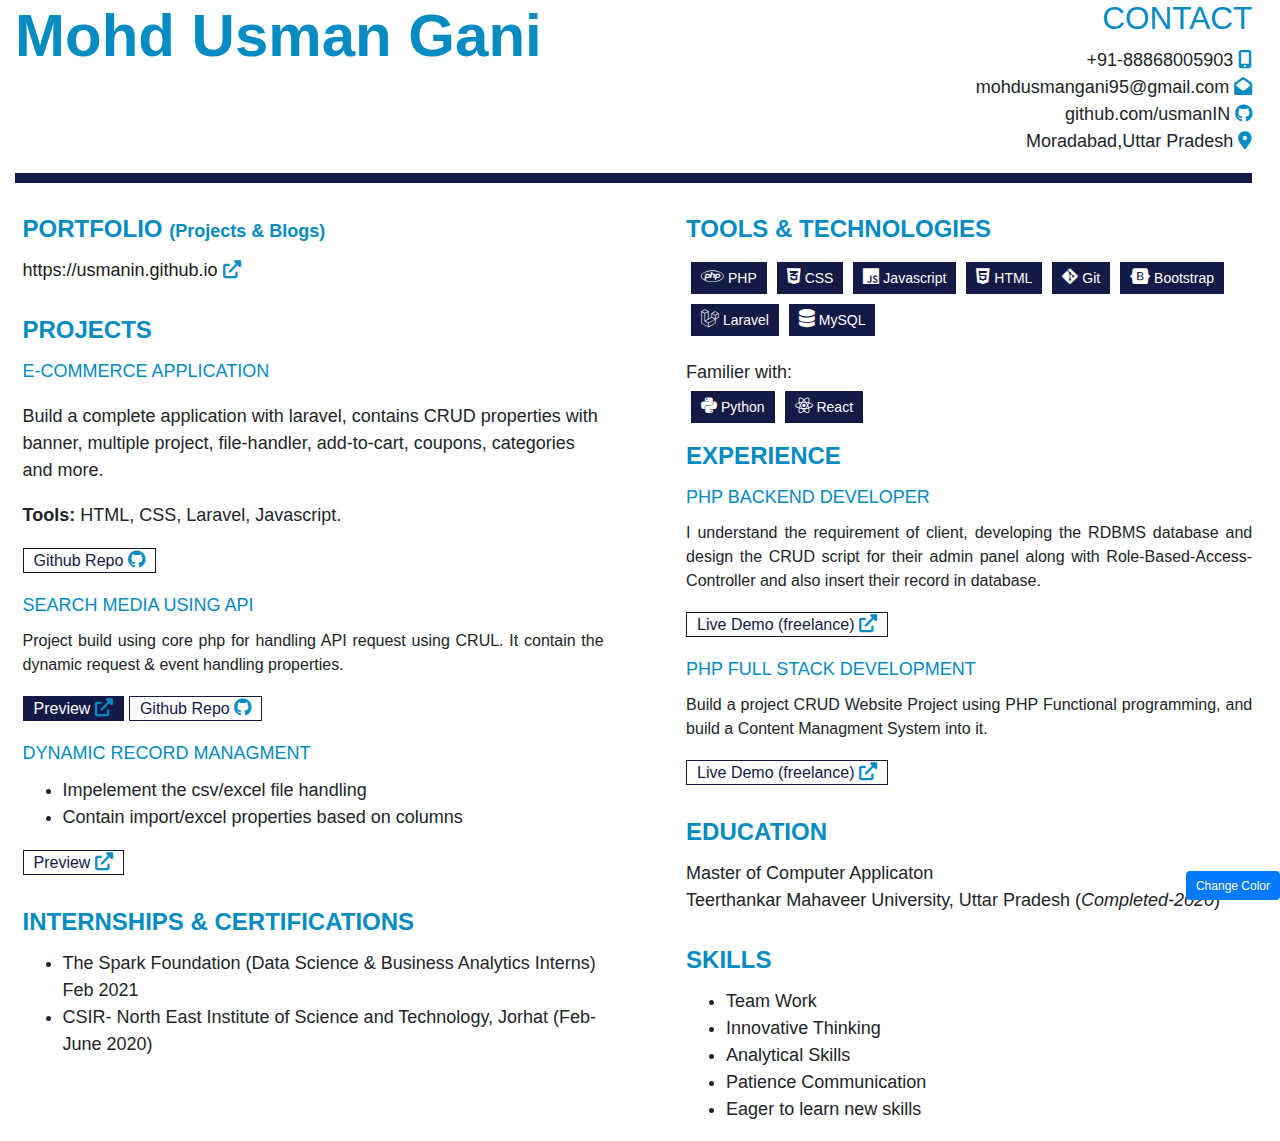
<file: resume/php.html>
<!DOCTYPE html>
<html>
    <head>
        <meta charset="utf-8">
        <meta http-equiv="X-UA-Compatible" content="IE=edge">
        <title>Resume</title>
        <meta name="description" content="">
        <meta name="viewport" content="width=device-width, initial-scale=1">
        <link rel="stylesheet" href="https://maxcdn.bootstrapcdn.com/bootstrap/4.5.2/css/bootstrap.min.css">	
    	<link href='https://fonts.googleapis.com/css?family=Quicksand' rel='stylesheet'>
	    <link rel="stylesheet" href="https://cdnjs.cloudflare.com/ajax/libs/font-awesome/6.0.0-beta3/css/all.min.css" />
        <style>
            *{  font-size: 18px;}
            body{width:99%;}
            :root{
                --color: #048BC2;
                --background: #FFFFFF;
                --button: #141A46;
            }

            
            .project-title, .card-title, .name-title,.role-title, .contact-title, .button-demo{    color: var(--color); }
            .fas, .fab{    color: var(--color); }
                    
            .button-demo{    font-size: 16px;   }
            .project-title, .card-title{    text-transform: uppercase;  margin-bottom: 10px;}
            .card-title{    font-size: 24px;    font-weight: 700;   }
            .project-title{    font-weight: 500;    }


            hr{ border-top: 10px solid var(--button);}

            .card{  border: none; }
            .card-body{ padding-bottom: 0; padding-top: 10px; padding-right: 0;}
            .name-title{ font-size: 60px; font-weight: 700; }
            .role-title{ font-size: 35px; font-weight: 400;}
            
            .tool-button .fas, .tool-button .fab{    color: #FFF; }    
            .tool-button{   padding: 5px 10px;background: var(--button); color: white; margin: 5px;   font-size: 14px; }

            div.project-card{ padding-left: 0px;}
            
            div.project-link a{ border: 1px solid var(--button); padding: 3px 10px; text-decoration: none; font-size: 16px;}
            div.project-link a:first-child{background: var(--button); color: white;}
            div.project-link a:first-child:hover{color: var(--button); background: white;}
            div.project-link a:last-child{color: var(--button); background: white;}
            div.project-link a:last-child:hover{background: var(--button); color: white;}
            div.skill-card{ display: flex; flex-wrap: wrap; justify-content: flex-start;}          
            
            #color-div{ position: fixed; z-index: 1; bottom: 0;  width: 0; right: 0;  top:0;  background-color: #141A46; transition: 1s; overflow-x: hidden; padding-top: 60px;}
            #color-div #color-container{ display: flex;  justify-content:center; flex-direction: column;}  
            #color-div div#color-container div p{   margin: 5px; padding: 15px;  }
            #color-div div#color-container div button{   margin: 5px;  border: none; font-size: 12px; color: #FFF;  font-weight:600; background: #191919;}
            #color-div div#color-container div button:hover{  background: #FFF; color: #191919;}
            
            #button-open{   position: fixed;    bottom: 0;     right: 0;     z-index: 1; font-size: 12px; }
            #button-close{   position: absolute;    bottom: 0;     right: 0;    }
            .project-description{text-align: justify; font-size: 16px;}

            @media print{
                #color-div, #button-open{    display: none;}                
            }
            
        </style>
        
    </head>
    <body>  
        <button class="btn btn-primary btn-sm" id="button-open">Change Color</button>          
        <div id="color-div">

            <div class="container" id="color-container">
                
            </div>
            <button class="btn btn-primary btn-block btn-sm" id="button-close">Close</button>
            
        </div>
        <div class="container-fluid">
            <div class="d-flex justify-content-between">
                <div class="conatiner">
                    <h1 class="name-title">Mohd Usman Gani</h1>                
                    <!-- <h3 class="role-title">Frontend Developer</h3>  -->
                </div>
                <div class="conatiner d-flex flex-column float-right text-right">
                    <h3 class="text-uppercase contact-title">Contact</h3>
                    <div>+91-88868005903 <i class="fas fa-mobile-alt"></i></div>
                    <div>mohdusmangani95@gmail.com <i class="fas fa-envelope-open"></i></div>
                    <div>github.com/usmanIN <i class="fab fa-github"></i></div>
                    <div>Moradabad,Uttar Pradesh <i class="fas fa-map-marker-alt"></i></div>
                </div>
            </div>    
            <hr/>
            
        </div>
        <div class="row">
            <div class="col-lg-6 col-md-6 col-sm-6">
                <div class="card">
                    <div class="card-body">
                        <p class="card-title">Portfolio <span style="text-transform:capitalize">(Projects & Blogs)</span></p>
                        <p ><a style="color:#191919; font-size: 18px; font-weight: 500;" href="https://usmanin.github.io/">https://usmanin.github.io <i class="fas fa-external-link-alt"></i></a></p>
                    </div>
                </div>
                <div class="card">
                    <div class="card-body">
                        <p class="card-title">Projects</p>                        
                        <div class="container-fluid mb-3 project-card">
                            <p class="project-title">E-Commerce Application</p>
                            <p class="project-description">
                                <p>Build a complete application with laravel, contains CRUD properties with banner, multiple project, file-handler, add-to-cart, coupons, categories and more.</p>
                                <p><strong>Tools:</strong> HTML, CSS, Laravel, Javascript.</p>
                            </p>
                            <div class="project-link">
                                
                                <a href="https://github.com/usmanIN/eCommerce-laravel" class="button-demo"> Github Repo <i class="fab fa-github"></i> </a>
                            </div>                            
                        </div>                        
                        <div class="container-fluid mb-3 project-card">
                            <p class="project-title">Search Media using API</p>
                            <p class="project-description">
                              Project build using core php for handling API request using CRUL. It contain the dynamic request & event handling properties. 
                            </p>
                            <div class="project-link">
                                <a href="https://www.youtube.com/watch?v=MRzktiJh5Jw" class="button-demo"> Preview <i class="fas fa-external-link-alt"></i></a>
                                <a href="https://github.com/usmanIN/Call-Media-API-Using-PHP-CRUL" class="button-demo"> Github Repo <i class="fab fa-github"></i> </a>
                            </div>                            
                        </div>
                        <div class="container-fluid mb-3 project-card">
                            <p class="project-title">dynamic Record Managment</p>
                            <ul class="project-description">
                                <li>Impelement the csv/excel file handling</li>
                                <li>Contain import/excel properties based on columns</li>                            
                            </ul>
                            <div class="project-link">
                                <a href="" class="button-demo"> Preview <i class="fas fa-external-link-alt"></i></a>                                
                            </div>                            
                        </div>

                    </div>
                </div>

                <div class="card">
                    <div class="card-body">
                        <p class="card-title">Internships & Certifications</p>                        
                        
                            <div class="container-fluid mb-3 project-card">
                                <ul>                                    
                                    <li>The Spark Foundation (Data Science & Business Analytics Interns) Feb 2021</li>
                                    <li>CSIR- North East Institute of Science and Technology, Jorhat (Feb-June 2020)</li>                                    
                                </ul>              
                            </div>
                    </div>
                </div>
                
            </div>
            <div class="col-lg-6 col-md-6 col-sm-6">
                <div class="card">
                    <div class="card-body">
                            <div class="container-fluid">
                                <p class="card-title">Tools & Technologies</p> 
                                <div class="skill-card">
                                    <div class="tool-button">
                                        <i class="fab fa-php"></i> PHP
                                   </div>
                                   
                                    <div class="tool-button">
                                        <i class="fab fa-css3-alt"></i> CSS
                                    </div>                                    
                                    <div class="tool-button">
                                        <i class="fab fa-js"></i> Javascript
                                    </div>
                                    
                                    <div class="tool-button">
                                        <i class="fab fa-html5"></i> HTML
                                    </div>
                                    
                                    <div class="tool-button">
                                        <i class="fab fa-git-alt"></i> Git
                                    </div>
                                    
                                    <div class="tool-button">
                                        <i class="fab fa-bootstrap"></i> Bootstrap
                                    </div>
                                    <div class="tool-button">
                                        <i class="fab fa-laravel"></i> Laravel
                                    </div>
                                    <div class="tool-button">
                                        <i class="fas fa-database"></i> MySQL
                                    </div>

                                </div>
                                <p></p>
                                <div>Familier with: </div>
                                <div class="d-flex flex-wrap justify-content-start">
                                    <div class="tool-button">
                                        <i class="fab fa-python"></i> Python
                                    </div>
                                    <div class="tool-button">
                                        <i class="fab fa-react"></i> React
                                    </div>                                    
                                </div>
                            </div>
                    </div>
                </div>

                <div class="card">
                    <div class="card-body">
                        <div class="container-fluid mb-3">
                            <p class="card-title">Experience</p>                                                     
                            <p class="project-title">PHP Backend Developer</p>
                            <p class="project-description">
                                I understand the requirement of client, developing the RDBMS database and design the CRUD script for their admin panel along with Role-Based-Access-Controller and also insert their record in database.                                
                            </p>                            
                            <div class="project-link">
                                <a href="https://demo.brixtonbike.com/" class="button-demo"> Live Demo (freelance) <i class="fas fa-external-link-alt"></i></a>                                
                            </div>                            
                        </div>
                        <div class="container-fluid mb-3">
                            <p class="project-title">PHP Full Stack Development </p>
                            <p class="project-description">
                                Build a project CRUD Website Project using PHP Functional programming, and build a Content Managment System into it.
                            </p>                            
                            <div class="project-link">
                                <a href="https://getsarkari.com/" class="button-demo"> Live Demo (freelance) <i class="fas fa-external-link-alt"></i></a>                                
                            </div>                            
                        </div>

                    </div>
                </div>

                
                <div class="card">
                    <div class="card-body">
                        <div class="container-fluid">
                            <p class="card-title">Education</p>                             
                            <p style="margin-bottom: 0;">Master of Computer Applicaton</p>                            
                            <p>Teerthankar Mahaveer University, Uttar Pradesh (<i>Completed-2020</i>)</p>
                        </div>
                    </div>
                </div>
                
                <div class="card">
                    <div class="card-body">
                        <div class="container-fluid">
                            <p class="card-title">Skills</p> 
                            <ul>
                                <li>Team Work</li>
                                <li>Innovative Thinking</li>
                                <li>Analytical Skills</li>
                                <li>Patience Communication</li>
                                <li>Eager to learn new skills</li>
                            </ul>                            
                        </div>
                    </div>
                </div>
            </div>            
        </div>

    </body>    
    <script>





    let color = [
         ["#048BC2","#212834"],
         ["#E47960","#000000"],
         ["#65A3CB","#EBB248"],
         ["#EC1D26","#2DC3E0"],       
         ["#000000","#F61329"],         
         ["#BD3147","#303E4C"],
         ["#27B45E","#F7941D"],
         ["#2C316F","#F16C59"]
    ];

    

    for (let index = 0; index < color.length; index++) {
        const value = color[index][1];
        const button = color[index][0];
        
        document.querySelector("#color-container").innerHTML += `<div class="d-flex justify-content-start flex-wrap" style='padding:10px 20px'>
            "<p style="background: `+value+`"></p>        
            <p style="background: `+button+`"></p>
            <button class="color-button" value="`+value+`" button="`+button+`">Select</button>
            </div>`;
    }
            
        
        let cbox = document.querySelectorAll("#color-div button.color-button");
        console.log(cbox.length);
        for (let i = 0; i < cbox.length; i++) {
            cbox[i].addEventListener("click", function() {                
                document.documentElement.style.setProperty('--button', this.getAttribute("button"));
                document.documentElement.style.setProperty('--color', this.getAttribute("value"));
            });
        }
        
        document.querySelector("#button-open").addEventListener("click",function(){
            document.querySelector("#color-div").style.width ="250px";
        })
        document.querySelector("#button-close").addEventListener("click",function(){
            document.querySelector("#color-div").style.width = "0";
       
        });

        document.querySelectorAll("a").forEach(function(e){
            e.setAttribute("target","_blank");
        });

    </script>
</html>
</file>
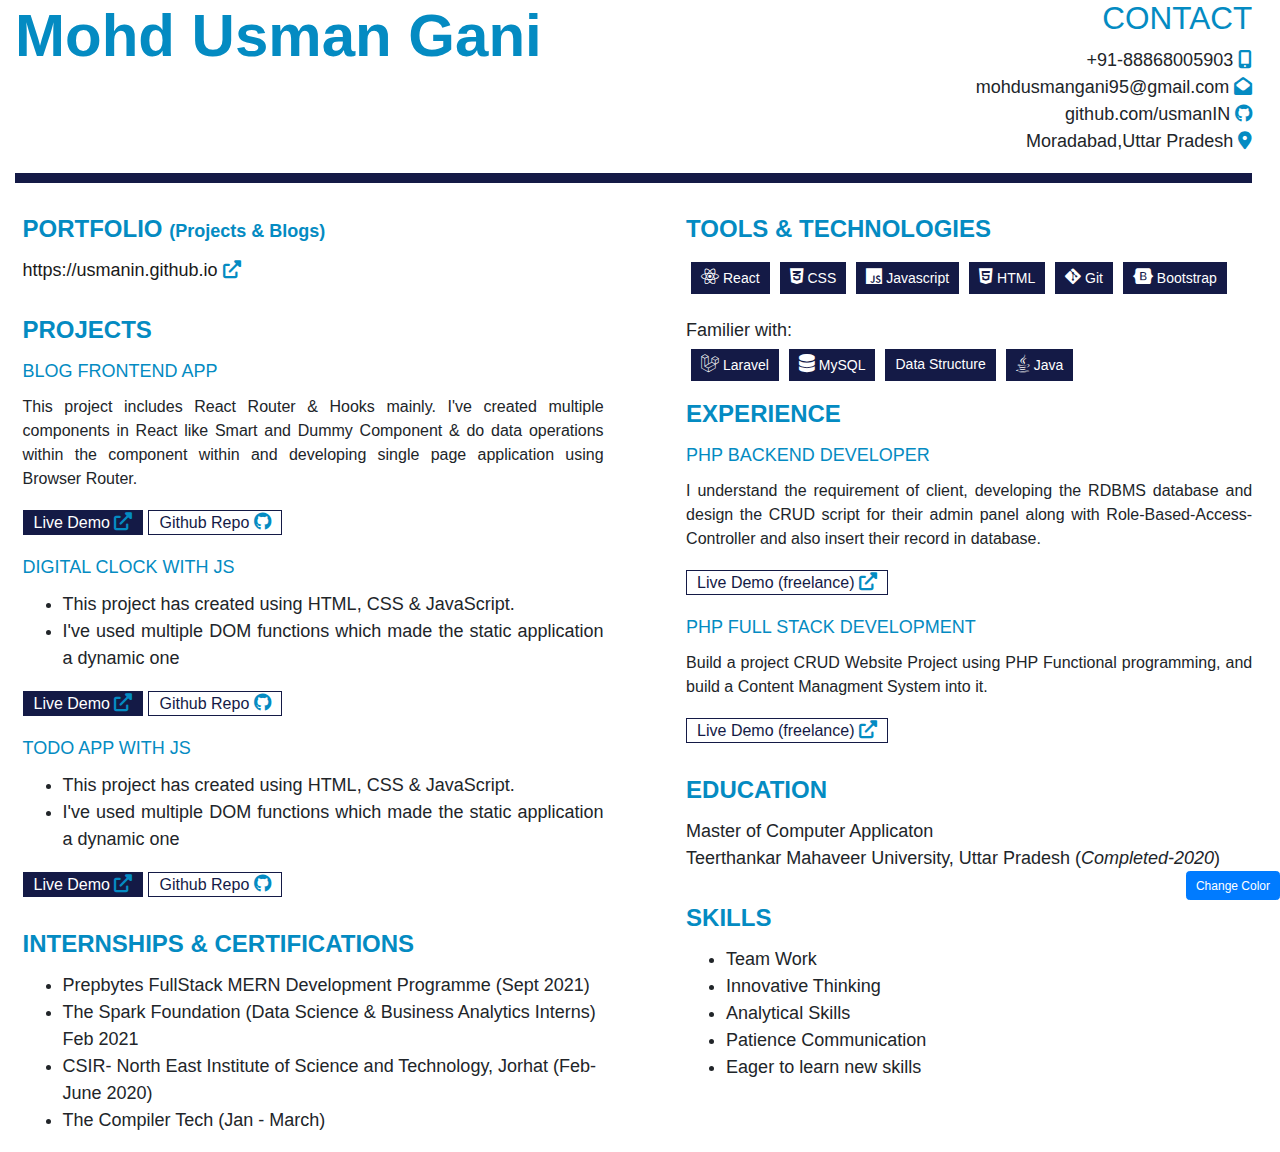
<file: resume/react.html>
<!DOCTYPE html>
<html>
    <head>
        <meta charset="utf-8">
        <meta http-equiv="X-UA-Compatible" content="IE=edge">
        <title>Resume</title>
        <meta name="description" content="">
        <meta name="viewport" content="width=device-width, initial-scale=1">
        <link rel="stylesheet" href="https://maxcdn.bootstrapcdn.com/bootstrap/4.5.2/css/bootstrap.min.css">	
    	<link href='https://fonts.googleapis.com/css?family=Quicksand' rel='stylesheet'>
	    <link rel="stylesheet" href="https://cdnjs.cloudflare.com/ajax/libs/font-awesome/6.0.0-beta3/css/all.min.css" />
        <style>
            *{  font-size: 18px;}
            body{width:99%;}
            :root{
                --color: #048BC2;
                --background: #FFFFFF;
                --button: #141A46;
            }

            
            .project-title, .card-title, .name-title,.role-title, .contact-title, .button-demo{    color: var(--color); }
            .fas, .fab{    color: var(--color); }
                    
            .button-demo{    font-size: 16px;   }
            .project-title, .card-title{    text-transform: uppercase;  margin-bottom: 10px;}
            .card-title{    font-size: 24px;    font-weight: 700;   }
            .project-title{    font-weight: 500;    }


            hr{ border-top: 10px solid var(--button);}

            .card{  border: none; }
            .card-body{ padding-bottom: 0; padding-top: 10px; padding-right: 0;}
            .name-title{ font-size: 60px; font-weight: 700; }
            .role-title{ font-size: 35px; font-weight: 400;}
            
            .tool-button .fas, .tool-button .fab{    color: #FFF; }    
            .tool-button{   padding: 5px 10px;background: var(--button); color: white; margin: 5px;   font-size: 14px; }

            div.project-card{ padding-left: 0px;}
            
            div.project-link a{ border: 1px solid var(--button); padding: 3px 10px; text-decoration: none; font-size: 16px;}
            div.project-link a:first-child{background: var(--button); color: white;}
            div.project-link a:first-child:hover{color: var(--button); background: white;}
            div.project-link a:last-child{color: var(--button); background: white;}
            div.project-link a:last-child:hover{background: var(--button); color: white;}
            div.skill-card{ display: flex; flex-wrap: wrap; justify-content: flex-start;}          
            
            #color-div{ position: fixed; z-index: 1; bottom: 0;  width: 0; right: 0;  top:0;  background-color: #141A46; transition: 1s; overflow-x: hidden; padding-top: 60px;}
            #color-div #color-container{ display: flex;  justify-content:center; flex-direction: column;}  
            #color-div div#color-container div p{   margin: 5px; padding: 15px;  }
            #color-div div#color-container div button{   margin: 5px;  border: none; font-size: 12px; color: #FFF;  font-weight:600; background: #191919;}
            #color-div div#color-container div button:hover{  background: #FFF; color: #191919;}
            
            #button-open{   position: fixed;    bottom: 0;     right: 0;     z-index: 1; font-size: 12px; }
            #button-close{   position: absolute;    bottom: 0;     right: 0;    }
            .project-description{text-align: justify; font-size: 16px;}

            @media print{
                #color-div, #button-open{    display: none;}                
            }
            
        </style>
        
    </head>
    <body>  
        <button class="btn btn-primary btn-sm" id="button-open">Change Color</button>          
        <div id="color-div">

            <div class="container" id="color-container">
                
            </div>
            <button class="btn btn-primary btn-block btn-sm" id="button-close">Close</button>
            
        </div>
        <div class="container-fluid">
            <div class="d-flex justify-content-between">
                <div class="conatiner">
                    <h1 class="name-title">Mohd Usman Gani</h1>                
                    <!-- <h3 class="role-title">Frontend Developer</h3>  -->
                </div>
                <div class="conatiner d-flex flex-column float-right text-right">
                    <h3 class="text-uppercase contact-title">Contact</h3>
                    <div>+91-88868005903 <i class="fas fa-mobile-alt"></i></div>
                    <div>mohdusmangani95@gmail.com <i class="fas fa-envelope-open"></i></div>
                    <div>github.com/usmanIN <i class="fab fa-github"></i></div>
                    <div>Moradabad,Uttar Pradesh <i class="fas fa-map-marker-alt"></i></div>
                </div>
            </div>    
            <hr/>
            
        </div>
        <div class="row">
            <div class="col-lg-6 col-md-6 col-sm-6">
                <div class="card">
                    <div class="card-body">
                        <p class="card-title">Portfolio <span style="text-transform:capitalize">(Projects & Blogs)</span></p>
                        <p ><a style="color:#191919; font-size: 18px; font-weight: 500;" href="https://usmanin.github.io/">https://usmanin.github.io <i class="fas fa-external-link-alt"></i></a></p>
                    </div>
                </div>
                <div class="card">
                    <div class="card-body">
                        <p class="card-title">Projects</p>                        
                        <div class="container-fluid mb-3 project-card">
                            <p class="project-title">Blog Frontend App</p>
                            <p class="project-description">This project includes React Router & Hooks
                                mainly. I've created multiple components in
                                React like Smart and Dummy Component & do data operations within the component within
                                and developing single page application using Browser Router.</p>
                            <div class="project-link">
                                <a href="" class="button-demo"> Live Demo <i class="fas fa-external-link-alt"></i></a>
                                <a href="" class="button-demo"> Github Repo <i class="fab fa-github"></i> </a>
                            </div>                            
                        </div>

                        
                        <div class="container-fluid mb-3 project-card">
                            <p class="project-title">Digital Clock with JS</p>
                            <ul class="project-description">
                                <li>This project has created using HTML, CSS &  JavaScript.</li>
                                <li>I've used multiple DOM functions which
                                    made the static application a dynamic one</li>
                            </ul>
                            <div class="project-link">
                                <a href="https://usmanin.github.io/Elevation-Academy/project/Digital%20Clock/" class="button-demo"> Live Demo <i class="fas fa-external-link-alt"></i></a>
                                <a href="https://github.com/usmanIN/Elevation-Academy/tree/master/project/Digital%20Clock" class="button-demo"> Github Repo <i class="fab fa-github"></i> </a>
                            </div>                            
                        </div>

                        <div class="container-fluid mb-3 project-card">
                            <p class="project-title">TODO App with JS</p>
                            <ul class="project-description">
                                <li>This project has created using HTML, CSS &  JavaScript.</li>
                                <li>I've used multiple DOM functions which
                                    made the static application a dynamic one</li>
                            </ul>
                            <div class="project-link">
                                <a href="https://usmanin.github.io/Elevation-Academy/project/todo-app-js/" class="button-demo"> Live Demo <i class="fas fa-external-link-alt"></i></a>
                                <a href="https://github.com/usmanIN/Elevation-Academy/tree/master/project/todo-app-js" class="button-demo"> Github Repo <i class="fab fa-github"></i> </a>
                            </div>                            
                        </div>

                    </div>
                </div>

                <div class="card">
                    <div class="card-body">
                        <p class="card-title">Internships & Certifications</p>                        
                        
                            <div class="container-fluid mb-3 project-card">
                                <ul>
                                    <li>Prepbytes FullStack MERN Development Programme (Sept 2021)</li>
                                    <li>The Spark Foundation (Data Science & Business Analytics Interns) Feb 2021</li>
                                    <li>CSIR- North East Institute of Science and Technology, Jorhat (Feb-June 2020)</li>
                                    <li>The Compiler Tech (Jan - March)</li>
                                </ul>              
                            </div>
                    </div>
                </div>
                
            </div>
            <div class="col-lg-6 col-md-6 col-sm-6">
                <div class="card">
                    <div class="card-body">
                            <div class="container-fluid">
                                <p class="card-title">Tools & Technologies</p> 
                                <div class="skill-card">
                                    <div class="tool-button">
                                        <i class="fab fa-react"></i> React
                                    </div>
                                    <div class="tool-button">
                                        <i class="fab fa-css3-alt"></i> CSS
                                    </div>                                    
                                    <div class="tool-button">
                                        <i class="fab fa-js"></i> Javascript
                                    </div>
                                    
                                    <div class="tool-button">
                                        <i class="fab fa-html5"></i> HTML
                                    </div>
                                    
                                    <div class="tool-button">
                                        <i class="fab fa-git-alt"></i> Git
                                    </div>
                                    
                                    <div class="tool-button">
                                        <i class="fab fa-bootstrap"></i> Bootstrap
                                    </div>
                                </div>
                                <p></p>
                                <div>Familier with: </div>
                                <div class="d-flex flex-wrap justify-content-start">
                                    <div class="tool-button">
                                        <i class="fab fa-laravel"></i> Laravel
                                    </div>
                                    <div class="tool-button">
                                        <i class="fas fa-database"></i> MySQL
                                    </div>
                                    <div class="tool-button">
                                         Data Structure
                                    </div>
                                    <div class="tool-button">
                                        <i class="fab fa-java"></i> Java
                                    </div>
                                    
                                </div>
                            </div>
                    </div>
                </div>

                <div class="card">
                    <div class="card-body">
                        <div class="container-fluid mb-3">
                            <p class="card-title">Experience</p>                                                     
                            <p class="project-title">PHP Backend Developer</p>
                            <p class="project-description">
                                I understand the requirement of client, developing the RDBMS database and design the CRUD script for their admin panel along with Role-Based-Access-Controller and also insert their record in database.                                
                            </p>                            
                            <div class="project-link">
                                <a href="https://demo.brixtonbike.com/" class="button-demo"> Live Demo (freelance) <i class="fas fa-external-link-alt"></i></a>                                
                            </div>                            
                        </div>
                        <div class="container-fluid mb-3">
                            <p class="project-title">PHP Full Stack Development </p>
                            <p class="project-description">
                                Build a project CRUD Website Project using PHP Functional programming, and build a Content Managment System into it.
                            </p>                            
                            <div class="project-link">
                                <a href="https://getsarkari.com/" class="button-demo"> Live Demo (freelance) <i class="fas fa-external-link-alt"></i></a>                                
                            </div>                            
                        </div>

                    </div>
                </div>

                
                <div class="card">
                    <div class="card-body">
                        <div class="container-fluid">
                            <p class="card-title">Education</p>                             
                            <p style="margin-bottom: 0;">Master of Computer Applicaton</p>                            
                            <p>Teerthankar Mahaveer University, Uttar Pradesh (<i>Completed-2020</i>)</p>
                        </div>
                    </div>
                </div>
                
                <div class="card">
                    <div class="card-body">
                        <div class="container-fluid">
                            <p class="card-title">Skills</p> 
                            <ul>
                                <li>Team Work</li>
                                <li>Innovative Thinking</li>
                                <li>Analytical Skills</li>
                                <li>Patience Communication</li>
                                <li>Eager to learn new skills</li>
                            </ul>                            
                        </div>
                    </div>
                </div>


                
                <!-- <div class="card">
                    <div class="card-body">
                        <div class="container-fluid">
                            <p class="card-title">Blogs</p>                             
                            <a href="https://leideapad.wordpress.com/2021/02/25/build-a-ml-project-prediction-of-student-scores/" class="button-demo"> Build a ML Project – Prediction of Student Scores <i class="fas fa-external-link-alt"></i></a><br/>
                            <a href="https://leideapad.wordpress.com/2020/04/23/how-to-create-a-pyramid-pattern-in-using-programming-language/" class="button-demo"> How to create a pyramid pattern in programming? <i class="fas fa-external-link-alt"></i></a>                     
                        </div>                        
                    </div>
                </div>         -->

            </div>            
        </div>

    </body>    
    <script>





    let color = [
         ["#048BC2","#212834"],
         ["#E47960","#000000"],
         ["#65A3CB","#EBB248"],
         ["#EC1D26","#2DC3E0"],       
         ["#000000","#F61329"],         
         ["#BD3147","#303E4C"],
         ["#27B45E","#F7941D"],
         ["#2C316F","#F16C59"]
    ];

    

    for (let index = 0; index < color.length; index++) {
        const value = color[index][1];
        const button = color[index][0];
        
        document.querySelector("#color-container").innerHTML += `<div class="d-flex justify-content-start flex-wrap" style='padding:10px 20px'>
            "<p style="background: `+value+`"></p>        
            <p style="background: `+button+`"></p>
            <button class="color-button" value="`+value+`" button="`+button+`">Select</button>
            </div>`;
    }
            
        
        let cbox = document.querySelectorAll("#color-div button.color-button");
        console.log(cbox.length);
        for (let i = 0; i < cbox.length; i++) {
            cbox[i].addEventListener("click", function() {                
                document.documentElement.style.setProperty('--button', this.getAttribute("button"));
                document.documentElement.style.setProperty('--color', this.getAttribute("value"));
            });
        }
        
        document.querySelector("#button-open").addEventListener("click",function(){
            document.querySelector("#color-div").style.width ="250px";
        })
        document.querySelector("#button-close").addEventListener("click",function(){
            document.querySelector("#color-div").style.width = "0";
       
        });

        document.querySelectorAll("a").forEach(function(e){
            e.setAttribute("target","_blank");
        });

    </script>
</html>
</file>
<file: assessts/style.css>
*{
  scroll-behavior: smooth;
}
body{  background: #1f2833;  }
section{
  position: relative; 
  padding: 10% 15%;
  /* padding-top: 10%; */
  /* border-bottom: 2px solid coral; */
}
section .section-title{
  font-size: 40px;
  text-transform: uppercase;
  color: coral;
  padding-bottom: 0.5em;
}
section .section-subtitle{
  font-size: 18px;
  text-transform: uppercase;
  color: peru;
  padding-bottom: 0.5em;
}

section .section-subtitle+p{  color: #fff;  }
section#about{  text-align: center;  padding-top: 15%;  }

section#about h1{
  font-weight: 800;
  font-family: 'Anton', Arial, sans-serif;
  /* text-shadow: -15px 5px 20px #ced0d3; */
  color: white;
  font-size: 108px;
  text-transform: uppercase;
}
section#about .flex{
  display: flex;
  font-size: 34px;
  text-align: center;
  margin: 0 25%;
  justify-content: space-between;
}
section#about .flex a{
  text-decoration: none;
  color: #fff;
  position: relative;
}
section#about .flex a:nth-child(3){  animation: arrow 1s linear infinite alternate; }

@keyframes arrow {
  100%{  transform: translateY(50px);  }
}
section#about .flex a:nth-child(3):before{  border: none; }
section#about .flex a::before{
  content: "";
  padding: 28px;
  border: 1px solid #fff;
  position: absolute;
  z-index: -1;
  transform: rotate(45deg);
  top: -2px;
  left: -12px;
  animation: example 10s linear 2s infinite;
}
@keyframes example {
  0%{  transform: rotate(0deg);  }
  100%{  transform: rotate(360deg);  }
}

section#service .card{  text-align: center; }

section#service .card .icons{
  font-size: 2em;
  padding: 10px;
  border-radius: 50%;
  background: #ec1839;
  color: #fff;
}
.menubar{
  position: fixed;
  text-align: center;
  left: 0;
  right: 0;
  top: 0;
  background: #4dd0e1;
  z-index: 1;
}

.menubar .bar div#menu a{  color: #222;  text-decoration: none;  font-size: 40px;  padding: 10px 20px;}
.menubar .bar .progress{  position: absolute;  height: 100%;  border-radius: 0px;  z-index: -1;}

#project .card{  font-size: 14px; }
#project .card-title{  font-size: 18px;  }
section#skill .card{  text-align: center; }
section#skill .icons{ font-size: 60px;  margin:0 10px;  }
section#skill .icons span.subtitle{  font-size: 16px; }
section#skill .section-subtitle{  font-size: 16px;  }
section#contact{  width: 100%;  }

@media screen and (max-width:768px) {
  .menubar{  padding: 5px 0;  }
  .menubar .bar div#menu{  display: flex;  justify-content: space-between;  margin: 0 10px;}
  .menubar .bar div#menu a{  color: #222;  text-decoration: none;  font-size: 28px;  padding:0 10px;}

  section{  height: 100%;  width: 100%; position: relative; clear: both;}
  section#about h1{  font-size: 62px;  padding-bottom: 10%;   }  
  section#about .flex a::before{  border: none;  }
  section#about .flex  {  margin: 0px 10%; }
  section#about .flex .icons{ font-size: 30px;}
  .icons{ font-size: 50px;  }
  .card{ margin-bottom: 10px;}
  section .section-title {  font-size: 30px;  }
}
</file>
<file: assessts/card.css>
.opener{
    color: white;
    display: flex;
    justify-content: center;
    align-items: center;
    font-family: Consolas, "Andale Mono WT", "Andale Mono", "Lucida Console", "Lucida Sans Typewriter", "DejaVu Sans Mono", "Bitstream Vera Sans Mono", "Liberation Mono", "Nimbus Mono L", Monaco, "Courier New", Courier, monospace;    
  }
  .card-opener{  
    perspective: 150rem;
    height: 20rem;
    width: 30rem;
    position: relative;
  }
  .card-opener>div {
    height: 15rem;
    transition: all 0.8s ease;
    position: absolute;
    top: 0;
    left: 0;
    width: 30rem;
    -webkit-backface-visibility: hidden;
    backface-visibility: hidden;
    border-radius: 3px;
    overflow: hidden;
    box-shadow: 0 1.5rem 4rem rgba(0, 0, 0, 0.4);
  }
  .card-opener>.card-front {  background-color: #1c1c1c; }
  .card-opener>.card-back { transform: rotateY(180deg); background-color: #1c1c1c;  }
  .card-opener:hover .card-front {    transform: rotateY(-180deg);  }
  .card-opener:hover .card-back { transform: rotateY(0deg);}
  .card-front > div{
    height: 15rem;
    /* background-color: #a08181; */
    display: flex;
    align-items: center;
    padding: 0 10%;
    justify-content: space-between;
  }
  .card-back > div{
    position: absolute;
    top: 50%;
    left: 50%;
    transform: translate(-50%, -50%);
    width: 90%;
    color: white;
  }
  .card-back p {  margin-left: 1rem;  }
  .card-back p > .space { margin-left: 2rem;}
  .blue {  color: #29b6f6;  }
  .green {  color: #9ccc65; }
  .purple {  color: #ba68c8;  }
  .cyan {  color: #4dd0e1;  }
  .red {  color: #ef5350; }

  .opener .profile{
    width: 150px;
    object-fit: cover;
    box-shadow: 0 30px 60px -6px black;
    filter: grayscale(100%);
    border-radius: 50%;  
  }
  .opener .profile:hover{
    filter: grayscale(0);
    transition: 1s linear all;
  }
  .space{ margin-left: 20px;  }

  .opener-mobile{
    display: none;
    justify-content: center;
    color: white;
    padding-bottom: 5em;
  }
  .opener-mobile .card__cta{
    padding:20px 10px;
    border-radius: 5px;
    background-color: #343a40;
  }
  
@media screen and (max-width:768px) {
    .opener-mobile{   display: block;    }
    .opener{  display: none;    }
}
</file>
